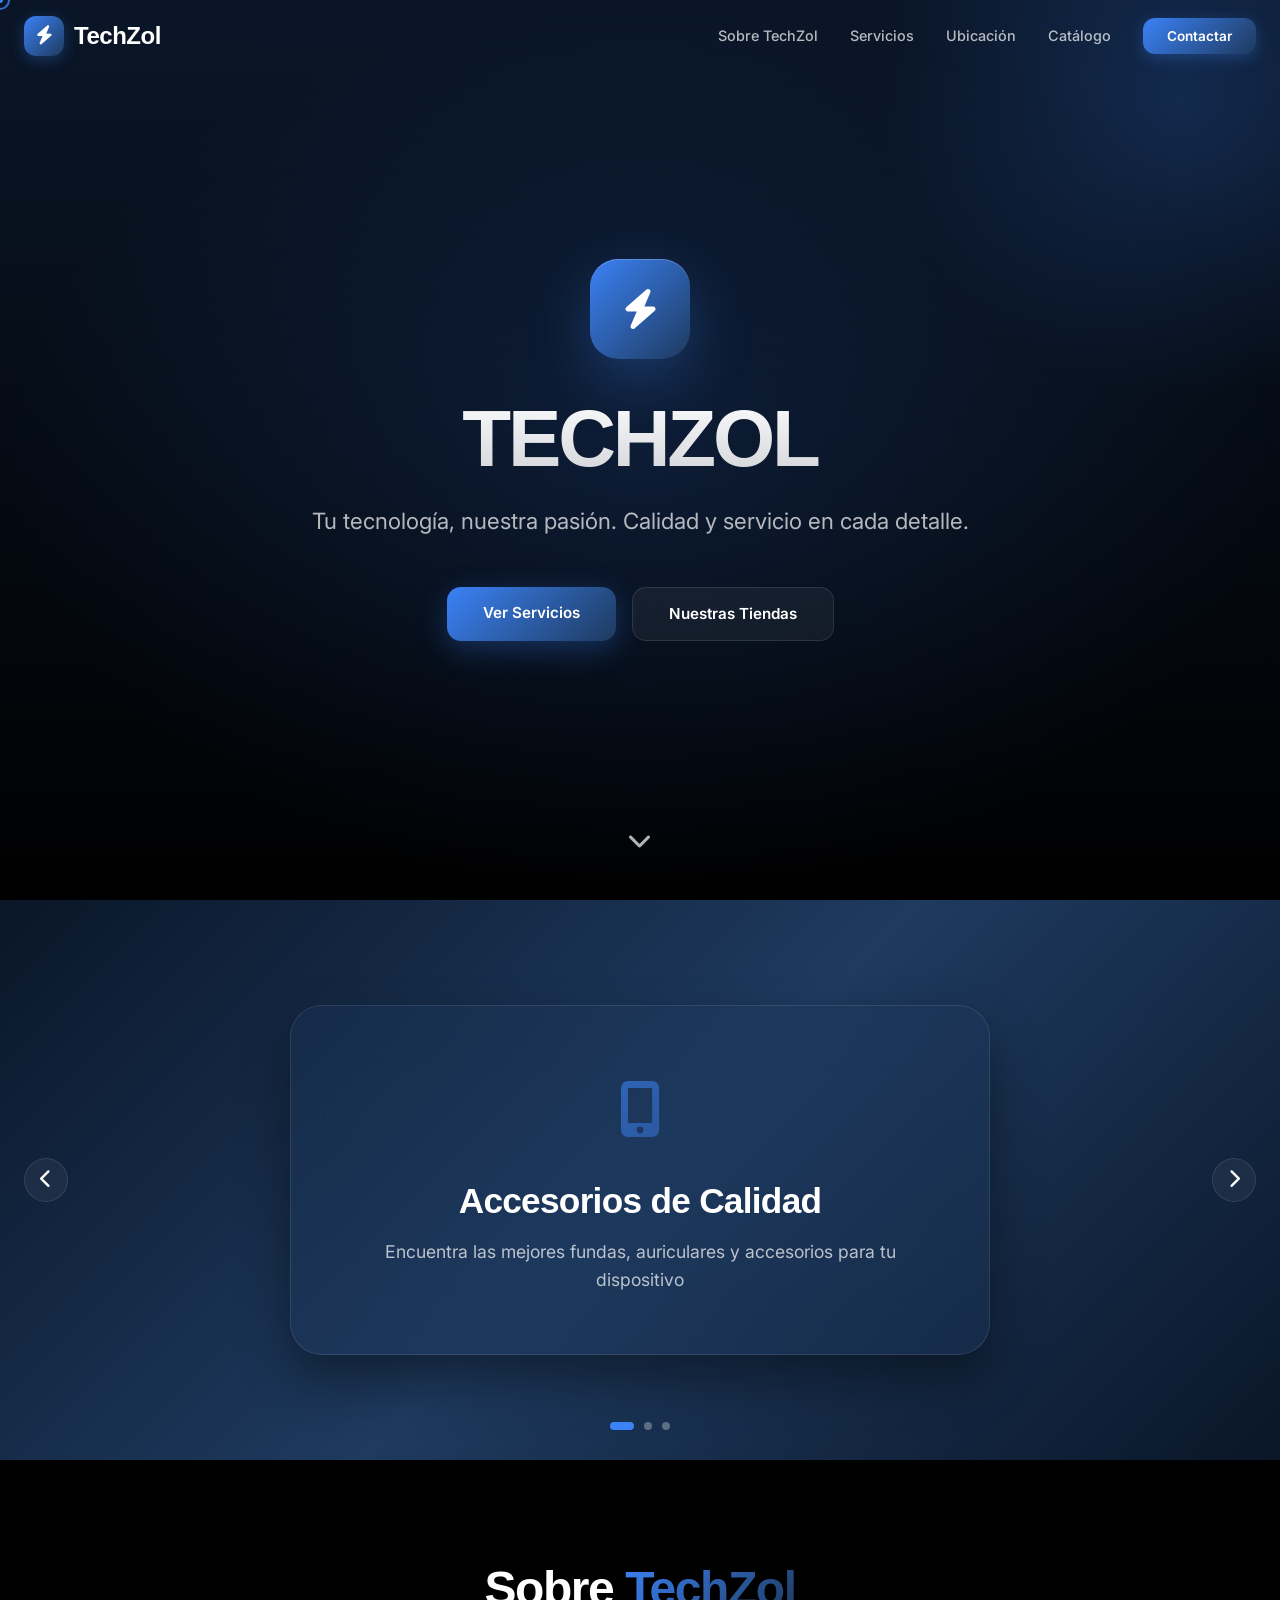
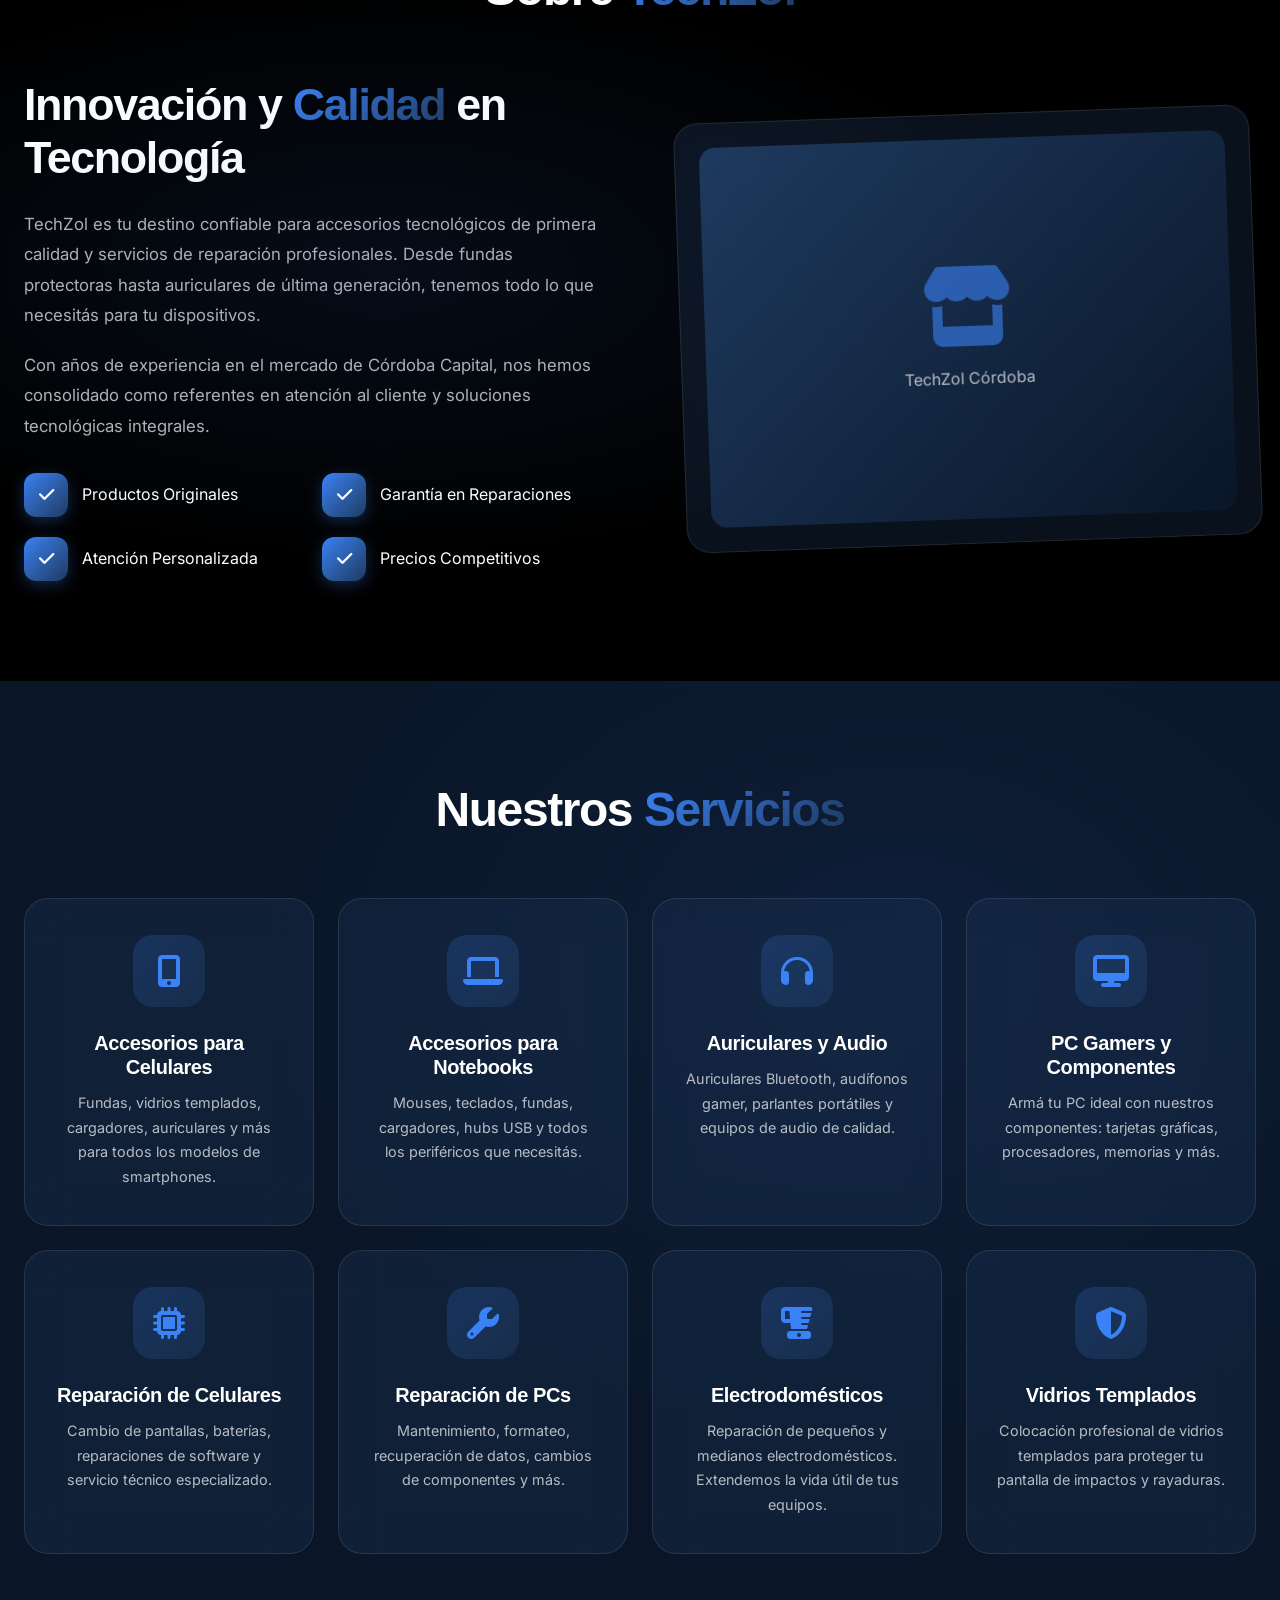
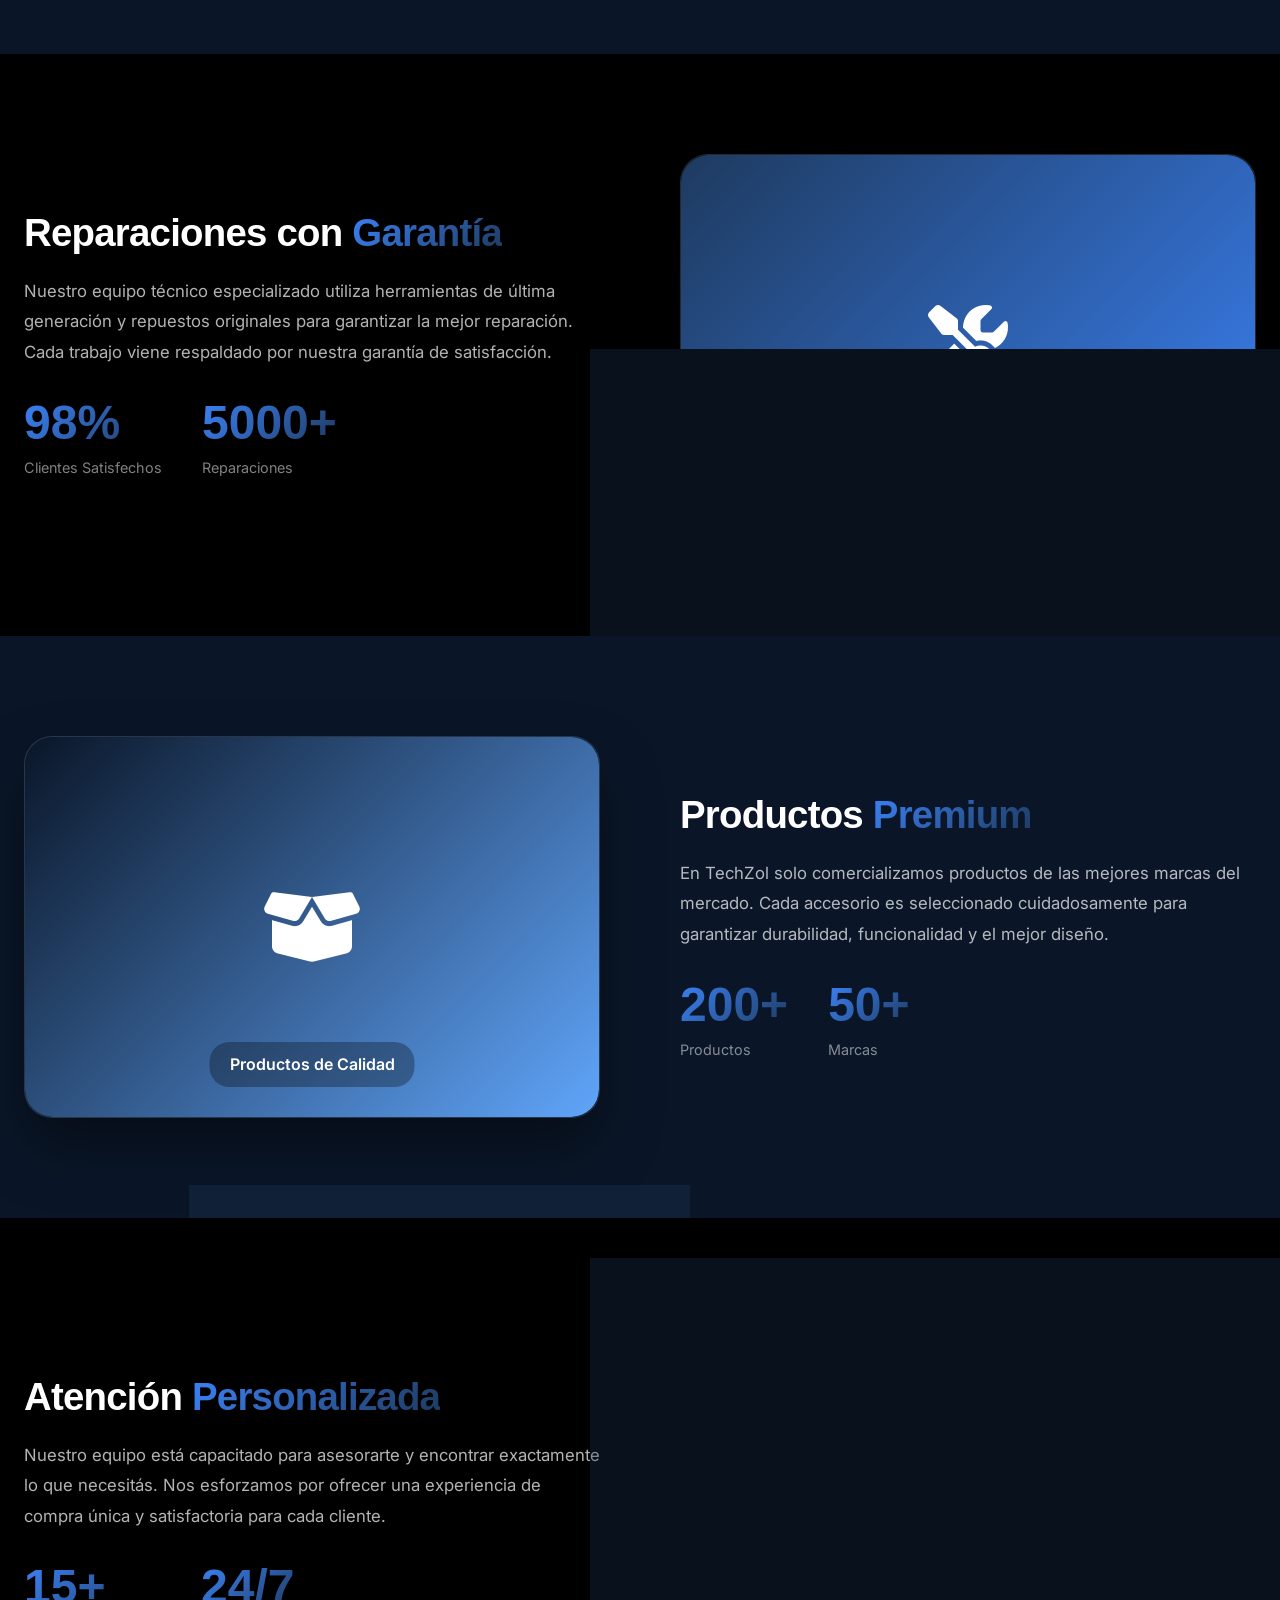
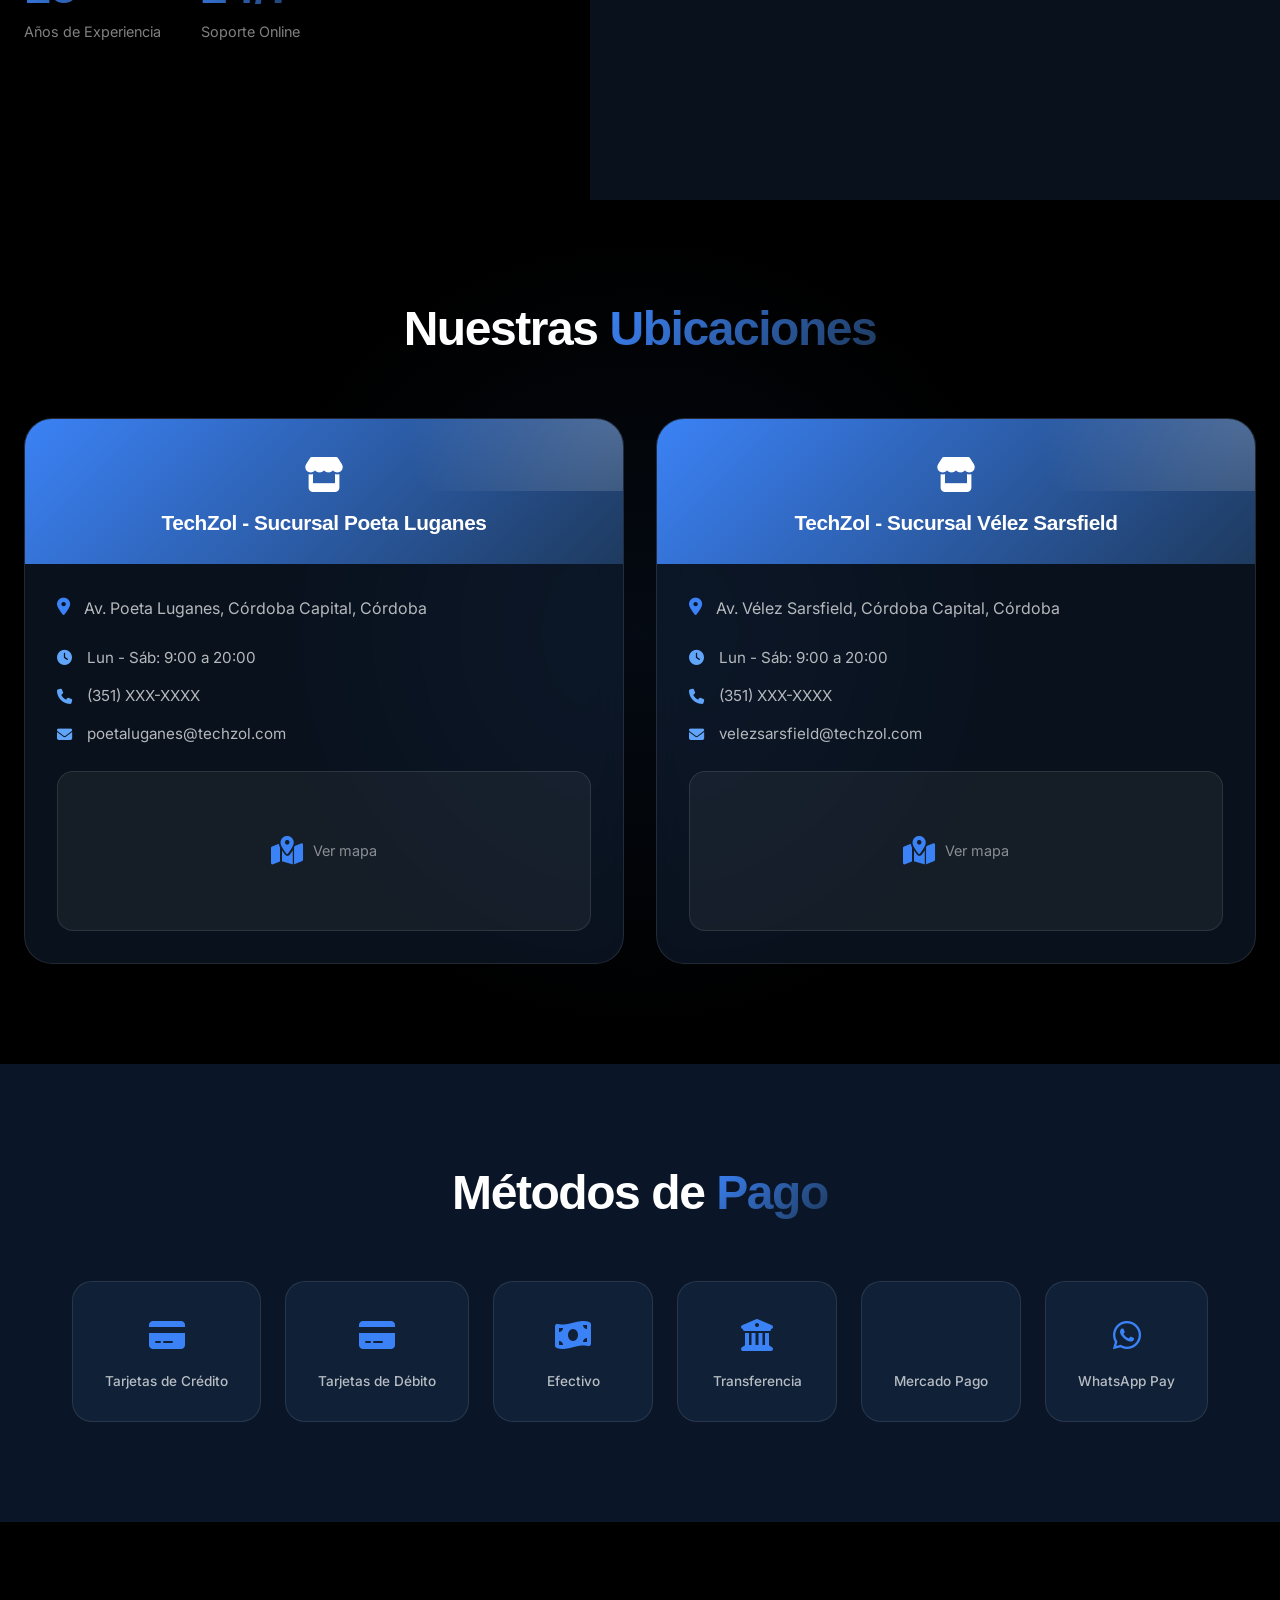
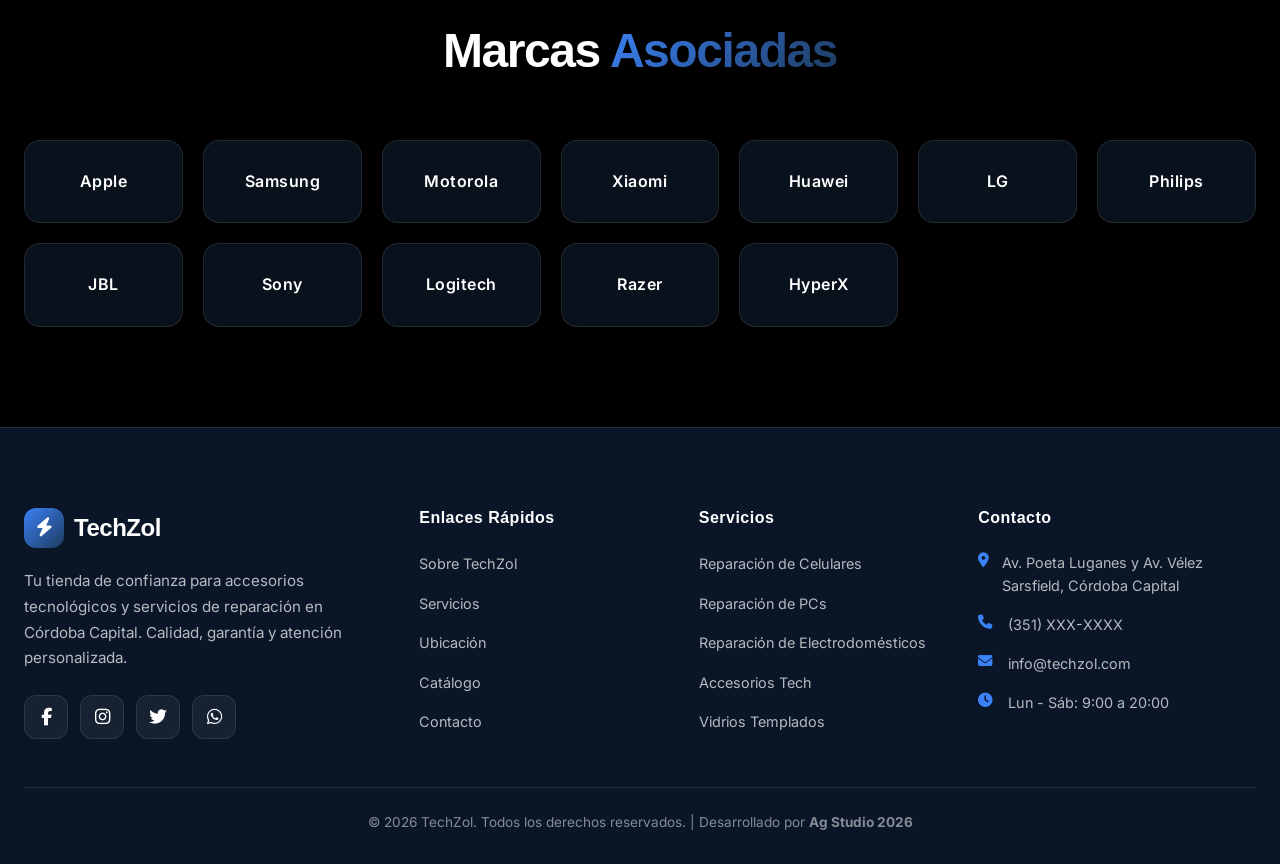
<file: index.html>
<!DOCTYPE html>
<html lang="es">
<head>
    <meta charset="UTF-8">
    <meta name="viewport" content="width=device-width, initial-scale=1.0">
    <title>TechZol</title>
    <meta name="description" content="TechZol - Tu tienda de accesorios tecnológicos, fundas, auriculares, vidrios templados y servicios de reparación en Córdoba Capital">
    <link rel="stylesheet" href="css/styles.css">
    <link rel="stylesheet" href="https://cdnjs.cloudflare.com/ajax/libs/font-awesome/6.5.1/css/all.min.css">
    <link rel="icon" href="data:image/svg+xml,<svg xmlns='http://www.w3.org/2000/svg' viewBox='0 0 100 100'><text y='.9em' font-size='90'>📱</text></svg>">
</head>
<body>
    <!-- Floating Orbs Background -->
    <div class="orb orb-1"></div>
    <div class="orb orb-2"></div>
    <div class="orb orb-3"></div>

    <!-- Navigation -->
    <nav class="navbar">
        <div class="container">
            <a href="index.html" class="logo">
                <div class="logo-icon"><i class="fas fa-bolt"></i></div>
                TechZol
            </a>
            <ul class="nav-menu">
                <li><a href="#sobre" class="nav-link">Sobre TechZol</a></li>
                <li><a href="#servicios" class="nav-link">Servicios</a></li>
                <li><a href="#ubicacion" class="nav-link">Ubicación</a></li>
                <li><a href="catalogo.html" class="nav-link">Catálogo</a></li>
                <li><a href="contactanos.html" class="btn-cta">Contactar</a></li>
            </ul>
            <div class="hamburger">
                <span></span>
                <span></span>
                <span></span>
            </div>
        </div>
    </nav>

    <!-- Hero Section -->
    <section class="hero">
        <div class="hero-content">
            <div class="hero-logo"><i class="fas fa-bolt"></i></div>
            <h1 class="hero-title">TECHZOL</h1>
            <p class="hero-slogan">Tu tecnología, nuestra pasión. Calidad y servicio en cada detalle.</p>
            <div class="hero-buttons">
                <a href="#servicios" class="btn-hero btn-primary">Ver Servicios</a>
                <a href="#ubicacion" class="btn-hero btn-secondary">Nuestras Tiendas</a>
            </div>
        </div>
        <div class="scroll-down">
            <a href="#sobre"><i class="fas fa-chevron-down"></i></a>
        </div>
    </section>

    <!-- Carousel Section -->
    <section class="carousel-section">
        <div class="carousel">
            <div class="carousel-track">
                <div class="carousel-slide slide-1">
                    <div class="carousel-content glass-card">
                        <div class="carousel-icon"><i class="fas fa-mobile-alt"></i></div>
                        <h2 class="carousel-title">Accesorios de Calidad</h2>
                        <p class="carousel-text">Encuentra las mejores fundas, auriculares y accesorios para tu dispositivo</p>
                    </div>
                </div>
                <div class="carousel-slide slide-2">
                    <div class="carousel-content glass-card">
                        <div class="carousel-icon"><i class="fas fa-tools"></i></div>
                        <h2 class="carousel-title">Servicio Técnico Profesional</h2>
                        <p class="carousel-text">Reparamos computadoras, celulares y electrodomésticos con garantía</p>
                    </div>
                </div>
                <div class="carousel-slide slide-3">
                    <div class="carousel-content glass-card">
                        <div class="carousel-icon"><i class="fas fa-store"></i></div>
                        <h2 class="carousel-title">Dos Franquicias en Córdoba</h2>
                        <p class="carousel-text">Visítanos en Av. Poeta Luganes o Av. Vélez Sarsfield</p>
                    </div>
                </div>
            </div>
            <button class="carousel-arrow prev"><i class="fas fa-chevron-left"></i></button>
            <button class="carousel-arrow next"><i class="fas fa-chevron-right"></i></button>
            <div class="carousel-nav">
                <button class="carousel-dot active" data-slide="0"></button>
                <button class="carousel-dot" data-slide="1"></button>
                <button class="carousel-dot" data-slide="2"></button>
            </div>
        </div>
    </section>

    <!-- About Section -->
    <section id="sobre" class="section about">
        <div class="container">
            <h2 class="section-title">Sobre <span>TechZol</span></h2>
            <div class="about-content">
                <div class="about-text">
                    <h2>Innovación y <span>Calidad</span> en Tecnología</h2>
                    <p>TechZol es tu destino confiable para accesorios tecnológicos de primera calidad y servicios de reparación profesionales. Desde fundas protectoras hasta auriculares de última generación, tenemos todo lo que necesitás para tu dispositivos.</p>
                    <p>Con años de experiencia en el mercado de Córdoba Capital, nos hemos consolidado como referentes en atención al cliente y soluciones tecnológicas integrales.</p>
                    <div class="about-features">
                        <div class="feature-item">
                            <div class="feature-icon"><i class="fas fa-check"></i></div>
                            <span>Productos Originales</span>
                        </div>
                        <div class="feature-item">
                            <div class="feature-icon"><i class="fas fa-check"></i></div>
                            <span>Garantía en Reparaciones</span>
                        </div>
                        <div class="feature-item">
                            <div class="feature-icon"><i class="fas fa-check"></i></div>
                            <span>Atención Personalizada</span>
                        </div>
                        <div class="feature-item">
                            <div class="feature-icon"><i class="fas fa-check"></i></div>
                            <span>Precios Competitivos</span>
                        </div>
                    </div>
                </div>
                <div class="about-image">
                    <div class="glass-card">
                        <div style="width: 100%; height: 380px; display: flex; align-items: center; justify-content: center; background: linear-gradient(135deg, #1E3A5F, #0A1628); border-radius: 16px;">
                            <div style="text-align: center;">
                                <i class="fas fa-store" style="font-size: 5rem; color: #3B82F6; opacity: 0.6;"></i>
                                <p style="margin-top: 20px; color: rgba(255,255,255,0.7); font-size: 1rem;">TechZol Córdoba</p>
                            </div>
                        </div>
                    </div>
                </div>
            </div>
        </div>
    </section>

    <!-- Services Section -->
    <section id="servicios" class="section services">
        <div class="container">
            <h2 class="section-title">Nuestros <span>Servicios</span></h2>
            <div class="services-grid">
                <div class="service-card">
                    <div class="service-icon"><i class="fas fa-mobile-alt"></i></div>
                    <h3 class="service-title">Accesorios para Celulares</h3>
                    <p class="service-desc">Fundas, vidrios templados, cargadores, auriculares y más para todos los modelos de smartphones.</p>
                </div>
                <div class="service-card">
                    <div class="service-icon"><i class="fas fa-laptop"></i></div>
                    <h3 class="service-title">Accesorios para Notebooks</h3>
                    <p class="service-desc">Mouses, teclados, fundas, cargadores, hubs USB y todos los periféricos que necesitás.</p>
                </div>
                <div class="service-card">
                    <div class="service-icon"><i class="fas fa-headphones"></i></div>
                    <h3 class="service-title">Auriculares y Audio</h3>
                    <p class="service-desc">Auriculares Bluetooth, audífonos gamer, parlantes portátiles y equipos de audio de calidad.</p>
                </div>
                <div class="service-card">
                    <div class="service-icon"><i class="fas fa-desktop"></i></div>
                    <h3 class="service-title">PC Gamers y Componentes</h3>
                    <p class="service-desc">Armá tu PC ideal con nuestros componentes: tarjetas gráficas, procesadores, memorias y más.</p>
                </div>
                <div class="service-card">
                    <div class="service-icon"><i class="fas fa-microchip"></i></div>
                    <h3 class="service-title">Reparación de Celulares</h3>
                    <p class="service-desc">Cambio de pantallas, baterías, reparaciones de software y servicio técnico especializado.</p>
                </div>
                <div class="service-card">
                    <div class="service-icon"><i class="fas fa-wrench"></i></div>
                    <h3 class="service-title">Reparación de PCs</h3>
                    <p class="service-desc">Mantenimiento, formateo, recuperación de datos, cambios de componentes y más.</p>
                </div>
                <div class="service-card">
                    <div class="service-icon"><i class="fas fa-blender"></i></div>
                    <h3 class="service-title">Electrodomésticos</h3>
                    <p class="service-desc">Reparación de pequeños y medianos electrodomésticos. Extendemos la vida útil de tus equipos.</p>
                </div>
                <div class="service-card">
                    <div class="service-icon"><i class="fas fa-shield-alt"></i></div>
                    <h3 class="service-title">Vidrios Templados</h3>
                    <p class="service-desc">Colocación profesional de vidrios templados para proteger tu pantalla de impactos y rayaduras.</p>
                </div>
            </div>
        </div>
    </section>

    <!-- Quality GIF Section 1 -->
    <section class="section quality-section">
        <div class="container">
            <div class="quality-content">
                <div class="quality-text">
                    <h3>Reparaciones con <span>Garantía</span></h3>
                    <p>Nuestro equipo técnico especializado utiliza herramientas de última generación y repuestos originales para garantizar la mejor reparación. Cada trabajo viene respaldado por nuestra garantía de satisfacción.</p>
                    <div class="quality-stats">
                        <div class="stat-item">
                            <span class="stat-number">98%</span>
                            <span class="stat-label">Clientes Satisfechos</span>
                        </div>
                        <div class="stat-item">
                            <span class="stat-number">5000+</span>
                            <span class="stat-label">Reparaciones</span>
                        </div>
                    </div>
                </div>
                <div class="quality-image">
                    <div class="gif-container">
                        <div style="width: 100%; height: 380px; display: flex; align-items: center; justify-content: center; background: linear-gradient(135deg, #1E3A5F, #3B82F6); border-radius: 28px; position: relative; overflow: hidden;">
                            <i class="fas fa-tools" style="font-size: 5rem; color: white; animation: pulse 1.5s ease-in-out infinite;"></i>
                            <div style="position: absolute; bottom: 30px; left: 50%; transform: translateX(-50%); color: white; font-size: 1rem; font-weight: 600; background: rgba(0,0,0,0.3); padding: 10px 20px; border-radius: 20px;">Servicio Técnico Profesional</div>
                        </div>
                        <div class="gif-overlay"></div>
                    </div>
                </div>
            </div>
        </div>
    </section>

    <!-- Quality GIF Section 2 -->
    <section class="section quality-section">
        <div class="container">
            <div class="quality-content">
                <div class="quality-image">
                    <div class="gif-container">
                        <div style="width: 100%; height: 380px; display: flex; align-items: center; justify-content: center; background: linear-gradient(135deg, #0A1628, #60A5FA); border-radius: 28px; position: relative; overflow: hidden;">
                            <i class="fas fa-box-open" style="font-size: 5rem; color: white; animation: bounce 2s ease-in-out infinite;"></i>
                            <div style="position: absolute; bottom: 30px; left: 50%; transform: translateX(-50%); color: white; font-size: 1rem; font-weight: 600; background: rgba(0,0,0,0.3); padding: 10px 20px; border-radius: 20px;">Productos de Calidad</div>
                        </div>
                        <div class="gif-overlay"></div>
                    </div>
                </div>
                <div class="quality-text">
                    <h3>Productos <span>Premium</span></h3>
                    <p>En TechZol solo comercializamos productos de las mejores marcas del mercado. Cada accesorio es seleccionado cuidadosamente para garantizar durabilidad, funcionalidad y el mejor diseño.</p>
                    <div class="quality-stats">
                        <div class="stat-item">
                            <span class="stat-number">200+</span>
                            <span class="stat-label">Productos</span>
                        </div>
                        <div class="stat-item">
                            <span class="stat-number">50+</span>
                            <span class="stat-label">Marcas</span>
                        </div>
                    </div>
                </div>
            </div>
        </div>
    </section>

    <!-- Quality GIF Section 3 -->
    <section class="section quality-section">
        <div class="container">
            <div class="quality-content">
                <div class="quality-text">
                    <h3>Atención <span>Personalizada</span></h3>
                    <p>Nuestro equipo está capacitado para asesorarte y encontrar exactamente lo que necesitás. Nos esforzamos por ofrecer una experiencia de compra única y satisfactoria para cada cliente.</p>
                    <div class="quality-stats">
                        <div class="stat-item">
                            <span class="stat-number">15+</span>
                            <span class="stat-label">Años de Experiencia</span>
                        </div>
                        <div class="stat-item">
                            <span class="stat-number">24/7</span>
                            <span class="stat-label">Soporte Online</span>
                        </div>
                    </div>
                </div>
                <div class="quality-image">
                    <div class="gif-container">
                        <div style="width: 100%; height: 380px; display: flex; align-items: center; justify-content: center; background: linear-gradient(135deg, #1E3A5F, #3B82F6, #60A5FA); border-radius: 28px; position: relative; overflow: hidden;">
                            <i class="fas fa-users" style="font-size: 5rem; color: white; animation: pulse 2s ease-in-out infinite;"></i>
                            <div style="position: absolute; bottom: 30px; left: 50%; transform: translateX(-50%); color: white; font-size: 1rem; font-weight: 600; background: rgba(0,0,0,0.3); padding: 10px 20px; border-radius: 20px;">Equipo Profesional</div>
                        </div>
                        <div class="gif-overlay"></div>
                    </div>
                </div>
            </div>
        </div>
    </section>

    <!-- Locations Section -->
    <section id="ubicacion" class="section locations">
        <div class="container">
            <h2 class="section-title">Nuestras <span>Ubicaciones</span></h2>
            <div class="locations-grid">
                <div class="location-card">
                    <div class="location-header">
                        <div class="location-icon"><i class="fas fa-store"></i></div>
                        <h3 class="location-name">TechZol - Sucursal Poeta Luganes</h3>
                    </div>
                    <div class="location-body">
                        <div class="location-address">
                            <i class="fas fa-map-marker-alt"></i>
                            <span>Av. Poeta Luganes, Córdoba Capital, Córdoba</span>
                        </div>
                        <div class="location-info">
                            <div class="info-item">
                                <i class="fas fa-clock"></i>
                                <span>Lun - Sáb: 9:00 a 20:00</span>
                            </div>
                            <div class="info-item">
                                <i class="fas fa-phone"></i>
                                <span>(351) XXX-XXXX</span>
                            </div>
                            <div class="info-item">
                                <i class="fas fa-envelope"></i>
                                <span>poetaluganes@techzol.com</span>
                            </div>
                        </div>
                        <div class="map-placeholder">
                            <i class="fas fa-map-marked-alt" style="font-size: 1.8rem; margin-right: 10px; color: #3B82F6;"></i>
                            Ver mapa
                        </div>
                    </div>
                </div>
                <div class="location-card">
                    <div class="location-header">
                        <div class="location-icon"><i class="fas fa-store"></i></div>
                        <h3 class="location-name">TechZol - Sucursal Vélez Sarsfield</h3>
                    </div>
                    <div class="location-body">
                        <div class="location-address">
                            <i class="fas fa-map-marker-alt"></i>
                            <span>Av. Vélez Sarsfield, Córdoba Capital, Córdoba</span>
                        </div>
                        <div class="location-info">
                            <div class="info-item">
                                <i class="fas fa-clock"></i>
                                <span>Lun - Sáb: 9:00 a 20:00</span>
                            </div>
                            <div class="info-item">
                                <i class="fas fa-phone"></i>
                                <span>(351) XXX-XXXX</span>
                            </div>
                            <div class="info-item">
                                <i class="fas fa-envelope"></i>
                                <span>velezsarsfield@techzol.com</span>
                            </div>
                        </div>
                        <div class="map-placeholder">
                            <i class="fas fa-map-marked-alt" style="font-size: 1.8rem; margin-right: 10px; color: #3B82F6;"></i>
                            Ver mapa
                        </div>
                    </div>
                </div>
            </div>
        </div>
    </section>

    <!-- Payment Methods Section -->
    <section class="section payment-methods">
        <div class="container">
            <h2 class="section-title">Métodos de <span>Pago</span></h2>
            <div class="payment-grid">
                <div class="payment-item">
                    <div class="payment-icon"><i class="fas fa-credit-card"></i></div>
                    <p class="payment-name">Tarjetas de Crédito</p>
                </div>
                <div class="payment-item">
                    <div class="payment-icon"><i class="fas fa-credit-card"></i></div>
                    <p class="payment-name">Tarjetas de Débito</p>
                </div>
                <div class="payment-item">
                    <div class="payment-icon"><i class="fas fa-money-bill-wave"></i></div>
                    <p class="payment-name">Efectivo</p>
                </div>
                <div class="payment-item">
                    <div class="payment-icon"><i class="fas fa-university"></i></div>
                    <p class="payment-name">Transferencia</p>
                </div>
                <div class="payment-item">
                    <div class="payment-icon"><i class="fas fa-mobile-pay"></i></div>
                    <p class="payment-name">Mercado Pago</p>
                </div>
                <div class="payment-item">
                    <div class="payment-icon"><i class="fab fa-whatsapp"></i></div>
                    <p class="payment-name">WhatsApp Pay</p>
                </div>
            </div>
        </div>
    </section>

    <!-- Brands Section -->
    <section class="section brands">
        <div class="container">
            <h2 class="section-title">Marcas <span>Asociadas</span></h2>
            <div class="brands-grid">
                <div class="brand-item">
                    <span class="brand-logo">Apple</span>
                </div>
                <div class="brand-item">
                    <span class="brand-logo">Samsung</span>
                </div>
                <div class="brand-item">
                    <span class="brand-logo">Motorola</span>
                </div>
                <div class="brand-item">
                    <span class="brand-logo">Xiaomi</span>
                </div>
                <div class="brand-item">
                    <span class="brand-logo">Huawei</span>
                </div>
                <div class="brand-item">
                    <span class="brand-logo">LG</span>
                </div>
                <div class="brand-item">
                    <span class="brand-logo">Philips</span>
                </div>
                <div class="brand-item">
                    <span class="brand-logo">JBL</span>
                </div>
                <div class="brand-item">
                    <span class="brand-logo">Sony</span>
                </div>
                <div class="brand-item">
                    <span class="brand-logo">Logitech</span>
                </div>
                <div class="brand-item">
                    <span class="brand-logo">Razer</span>
                </div>
                <div class="brand-item">
                    <span class="brand-logo">HyperX</span>
                </div>
            </div>
        </div>
    </section>

    <!-- Footer -->
    <footer class="footer">
        <div class="container">
            <div class="footer-content">
                <div class="footer-about">
                    <div class="footer-logo">
                        <div class="footer-logo-icon"><i class="fas fa-bolt"></i></div>
                        TechZol
                    </div>
                    <p class="footer-desc">Tu tienda de confianza para accesorios tecnológicos y servicios de reparación en Córdoba Capital. Calidad, garantía y atención personalizada.</p>
                    <div class="footer-social">
                        <a href="#" class="social-link"><i class="fab fa-facebook-f"></i></a>
                        <a href="#" class="social-link"><i class="fab fa-instagram"></i></a>
                        <a href="#" class="social-link"><i class="fab fa-twitter"></i></a>
                        <a href="#" class="social-link"><i class="fab fa-whatsapp"></i></a>
                    </div>
                </div>
                <div class="footer-links-section">
                    <h4 class="footer-title">Enlaces Rápidos</h4>
                    <ul class="footer-links">
                        <li><a href="#sobre" class="footer-link">Sobre TechZol</a></li>
                        <li><a href="#servicios" class="footer-link">Servicios</a></li>
                        <li><a href="#ubicacion" class="footer-link">Ubicación</a></li>
                        <li><a href="catalogo.html" class="footer-link">Catálogo</a></li>
                        <li><a href="contactanos.html" class="footer-link">Contacto</a></li>
                    </ul>
                </div>
                <div class="footer-services">
                    <h4 class="footer-title">Servicios</h4>
                    <ul class="footer-links">
                        <li><a href="#" class="footer-link">Reparación de Celulares</a></li>
                        <li><a href="#" class="footer-link">Reparación de PCs</a></li>
                        <li><a href="#" class="footer-link">Reparación de Electrodomésticos</a></li>
                        <li><a href="#" class="footer-link">Accesorios Tech</a></li>
                        <li><a href="#" class="footer-link">Vidrios Templados</a></li>
                    </ul>
                </div>
                <div class="footer-contact-section">
                    <h4 class="footer-title">Contacto</h4>
                    <div class="footer-contact">
                        <div class="contact-item">
                            <i class="fas fa-map-marker-alt"></i>
                            <span>Av. Poeta Luganes y Av. Vélez Sarsfield, Córdoba Capital</span>
                        </div>
                        <div class="contact-item">
                            <i class="fas fa-phone"></i>
                            <span>(351) XXX-XXXX</span>
                        </div>
                        <div class="contact-item">
                            <i class="fas fa-envelope"></i>
                            <span>info@techzol.com</span>
                        </div>
                        <div class="contact-item">
                            <i class="fas fa-clock"></i>
                            <span>Lun - Sáb: 9:00 a 20:00</span>
                        </div>
                    </div>
                </div>
            </div>
<div class="footer-bottom">
                <p>&copy; 2026 TechZol. Todos los derechos reservados. | Desarrollado por <strong>Ag Studio 2026</strong></p>
            </div>
        </div>
    </footer>

    <script src="js/main.js"></script>
</body>
</html>
</file>
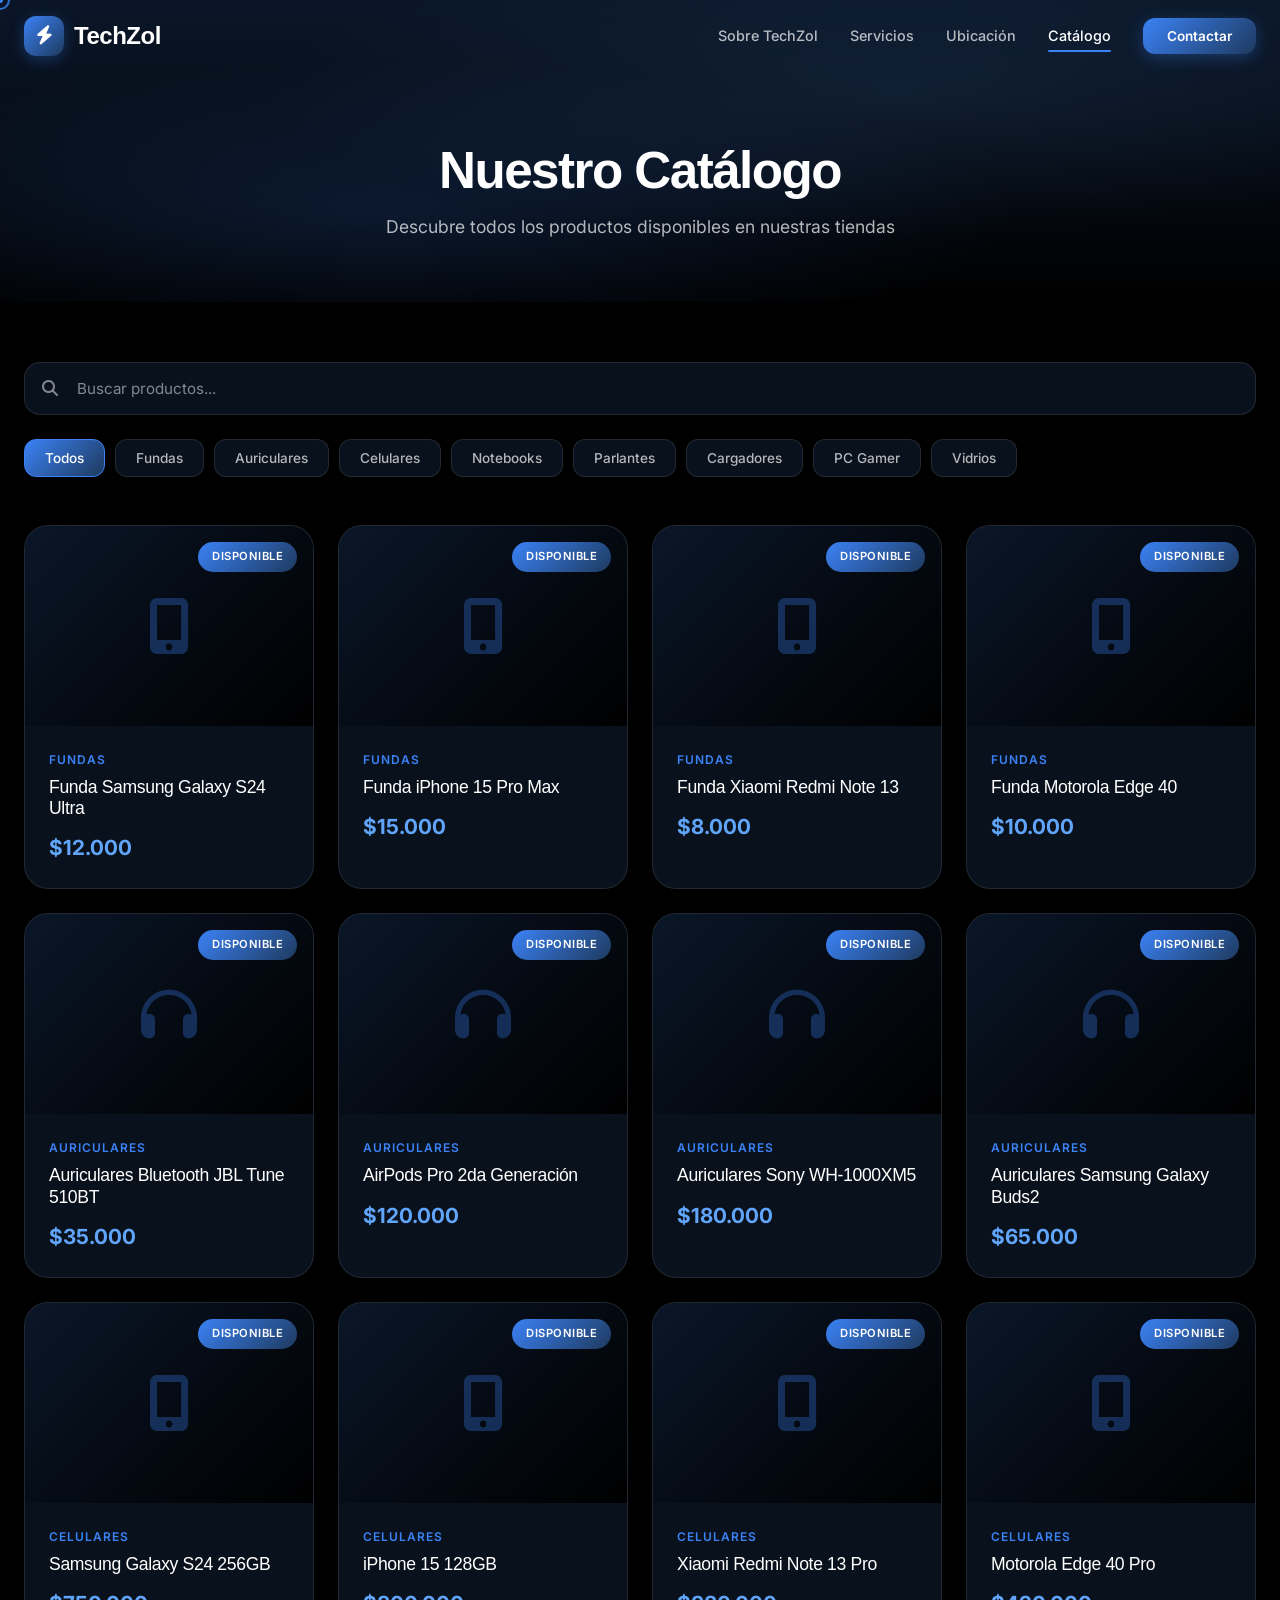
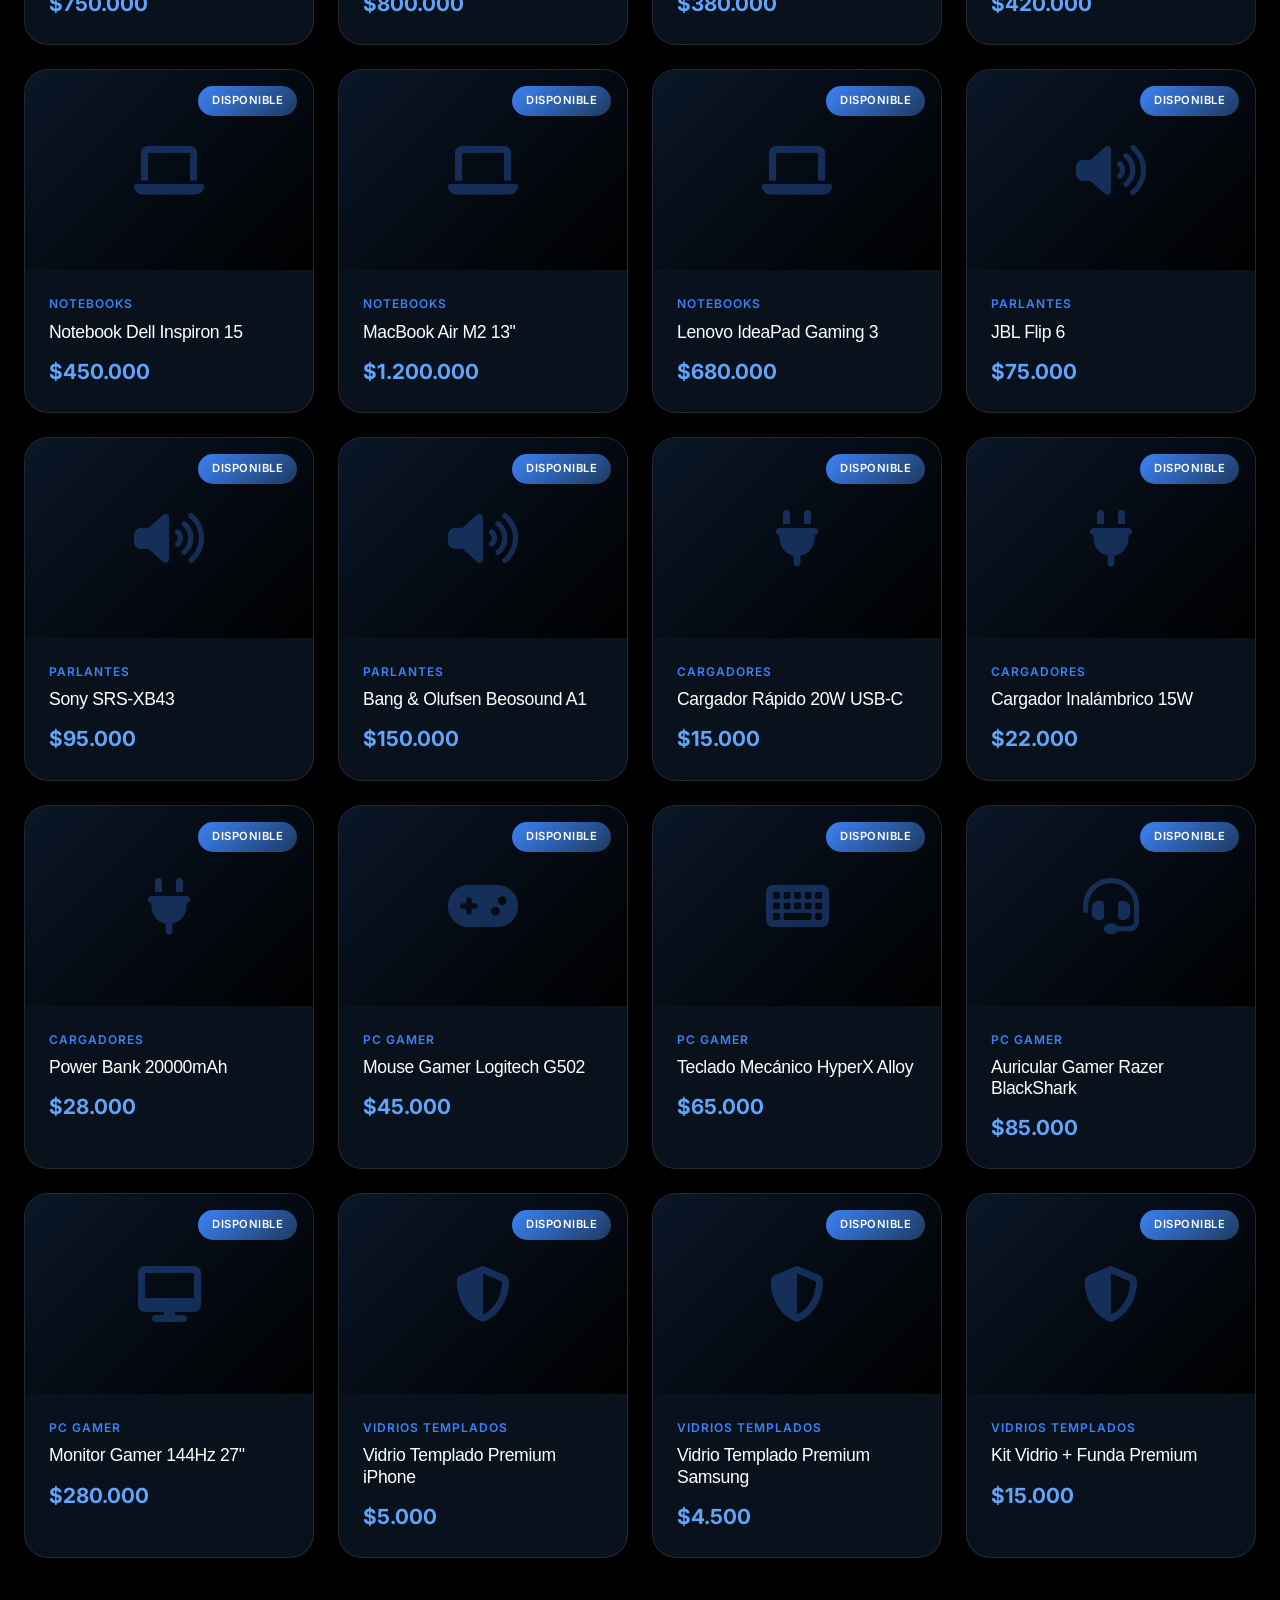
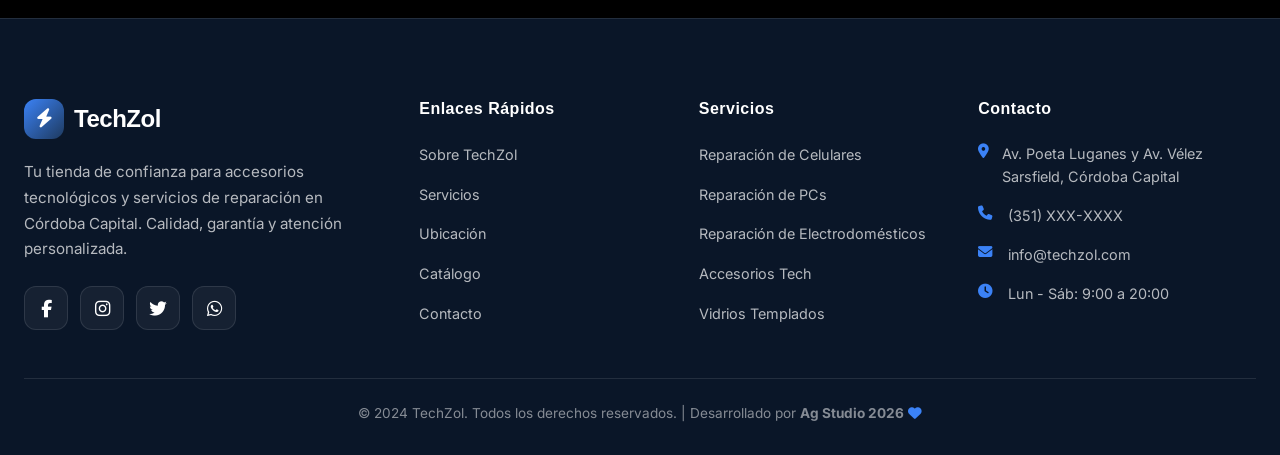
<file: catalogo.html>
<!DOCTYPE html>
<html lang="es">
<head>
    <meta charset="UTF-8">
    <meta name="viewport" content="width=device-width, initial-scale=1.0">
    <title>TechZol</title>
    <meta name="description" content="Explora nuestro catálogo de accesorios tecnológicos en TechZol Córdoba">
    <link rel="stylesheet" href="css/styles.css">
    <link rel="stylesheet" href="https://cdnjs.cloudflare.com/ajax/libs/font-awesome/6.5.1/css/all.min.css">
    <link rel="icon" href="data:image/svg+xml,<svg xmlns='http://www.w3.org/2000/svg' viewBox='0 0 100 100'><text y='.9em' font-size='90'>📱</text></svg>">
</head>
<body>
    <!-- Navigation -->
    <nav class="navbar scrolled">
        <div class="container">
            <a href="index.html" class="logo">
                <div class="logo-icon"><i class="fas fa-bolt"></i></div>
                TechZol
            </a>
            <ul class="nav-menu">
                <li><a href="index.html#sobre" class="nav-link">Sobre TechZol</a></li>
                <li><a href="index.html#servicios" class="nav-link">Servicios</a></li>
                <li><a href="index.html#ubicacion" class="nav-link">Ubicación</a></li>
                <li><a href="catalogo.html" class="nav-link active">Catálogo</a></li>
                <li><a href="contactanos.html" class="btn-cta">Contactar</a></li>
            </ul>
            <div class="hamburger">
                <span></span>
                <span></span>
                <span></span>
            </div>
        </div>
    </nav>

    <!-- Page Header -->
    <section class="page-header">
        <div class="container">
            <h1 class="page-title">Nuestro Catálogo</h1>
            <p class="page-subtitle">Descubre todos los productos disponibles en nuestras tiendas</p>
        </div>
    </section>

    <!-- Catalog Section -->
    <section class="catalog-section">
        <div class="container">
            <!-- Search and Filters -->
            <div class="catalog-controls">
                <div class="search-box">
                    <i class="fas fa-search"></i>
                    <input type="text" id="searchInput" placeholder="Buscar productos...">
                </div>
                <div class="category-filters">
                    <button class="filter-btn active" data-category="all">Todos</button>
                    <button class="filter-btn" data-category="fundas">Fundas</button>
                    <button class="filter-btn" data-category="auriculares">Auriculares</button>
                    <button class="filter-btn" data-category="celulares">Celulares</button>
                    <button class="filter-btn" data-category="notebooks">Notebooks</button>
                    <button class="filter-btn" data-category="parlantes">Parlantes</button>
                    <button class="filter-btn" data-category="cargadores">Cargadores</button>
                    <button class="filter-btn" data-category="gamer">PC Gamer</button>
                    <button class="filter-btn" data-category="vidrios">Vidrios</button>
                </div>
            </div>

            <!-- Products Grid -->
            <div class="products-grid" id="productsGrid">
                <!-- Fundas -->
                <div class="product-card" data-category="fundas">
                    <div class="product-image">
                        <i class="fas fa-mobile-alt"></i>
                        <span class="product-badge">Disponible</span>
                    </div>
                    <div class="product-info">
                        <p class="product-category">Fundas</p>
                        <h3 class="product-name">Funda Samsung Galaxy S24 Ultra</h3>
                        <p class="product-price">$12.000</p>
                    </div>
                </div>

                <div class="product-card" data-category="fundas">
                    <div class="product-image">
                        <i class="fas fa-mobile-alt"></i>
                        <span class="product-badge">Disponible</span>
                    </div>
                    <div class="product-info">
                        <p class="product-category">Fundas</p>
                        <h3 class="product-name">Funda iPhone 15 Pro Max</h3>
                        <p class="product-price">$15.000</p>
                    </div>
                </div>

                <div class="product-card" data-category="fundas">
                    <div class="product-image">
                        <i class="fas fa-mobile-alt"></i>
                        <span class="product-badge">Disponible</span>
                    </div>
                    <div class="product-info">
                        <p class="product-category">Fundas</p>
                        <h3 class="product-name">Funda Xiaomi Redmi Note 13</h3>
                        <p class="product-price">$8.000</p>
                    </div>
                </div>

                <div class="product-card" data-category="fundas">
                    <div class="product-image">
                        <i class="fas fa-mobile-alt"></i>
                        <span class="product-badge">Disponible</span>
                    </div>
                    <div class="product-info">
                        <p class="product-category">Fundas</p>
                        <h3 class="product-name">Funda Motorola Edge 40</h3>
                        <p class="product-price">$10.000</p>
                    </div>
                </div>

                <!-- Auriculares -->
                <div class="product-card" data-category="auriculares">
                    <div class="product-image">
                        <i class="fas fa-headphones"></i>
                        <span class="product-badge">Disponible</span>
                    </div>
                    <div class="product-info">
                        <p class="product-category">Auriculares</p>
                        <h3 class="product-name">Auriculares Bluetooth JBL Tune 510BT</h3>
                        <p class="product-price">$35.000</p>
                    </div>
                </div>

                <div class="product-card" data-category="auriculares">
                    <div class="product-image">
                        <i class="fas fa-headphones"></i>
                        <span class="product-badge">Disponible</span>
                    </div>
                    <div class="product-info">
                        <p class="product-category">Auriculares</p>
                        <h3 class="product-name">AirPods Pro 2da Generación</h3>
                        <p class="product-price">$120.000</p>
                    </div>
                </div>

                <div class="product-card" data-category="auriculares">
                    <div class="product-image">
                        <i class="fas fa-headphones"></i>
                        <span class="product-badge">Disponible</span>
                    </div>
                    <div class="product-info">
                        <p class="product-category">Auriculares</p>
                        <h3 class="product-name">Auriculares Sony WH-1000XM5</h3>
                        <p class="product-price">$180.000</p>
                    </div>
                </div>

                <div class="product-card" data-category="auriculares">
                    <div class="product-image">
                        <i class="fas fa-headphones"></i>
                        <span class="product-badge">Disponible</span>
                    </div>
                    <div class="product-info">
                        <p class="product-category">Auriculares</p>
                        <h3 class="product-name">Auriculares Samsung Galaxy Buds2</h3>
                        <p class="product-price">$65.000</p>
                    </div>
                </div>

                <!-- Celulares -->
                <div class="product-card" data-category="celulares">
                    <div class="product-image">
                        <i class="fas fa-mobile-alt"></i>
                        <span class="product-badge">Disponible</span>
                    </div>
                    <div class="product-info">
                        <p class="product-category">Celulares</p>
                        <h3 class="product-name">Samsung Galaxy S24 256GB</h3>
                        <p class="product-price">$750.000</p>
                    </div>
                </div>

                <div class="product-card" data-category="celulares">
                    <div class="product-image">
                        <i class="fas fa-mobile-alt"></i>
                        <span class="product-badge">Disponible</span>
                    </div>
                    <div class="product-info">
                        <p class="product-category">Celulares</p>
                        <h3 class="product-name">iPhone 15 128GB</h3>
                        <p class="product-price">$800.000</p>
                    </div>
                </div>

                <div class="product-card" data-category="celulares">
                    <div class="product-image">
                        <i class="fas fa-mobile-alt"></i>
                        <span class="product-badge">Disponible</span>
                    </div>
                    <div class="product-info">
                        <p class="product-category">Celulares</p>
                        <h3 class="product-name">Xiaomi Redmi Note 13 Pro</h3>
                        <p class="product-price">$380.000</p>
                    </div>
                </div>

                <div class="product-card" data-category="celulares">
                    <div class="product-image">
                        <i class="fas fa-mobile-alt"></i>
                        <span class="product-badge">Disponible</span>
                    </div>
                    <div class="product-info">
                        <p class="product-category">Celulares</p>
                        <h3 class="product-name">Motorola Edge 40 Pro</h3>
                        <p class="product-price">$420.000</p>
                    </div>
                </div>

                <!-- Notebooks -->
                <div class="product-card" data-category="notebooks">
                    <div class="product-image">
                        <i class="fas fa-laptop"></i>
                        <span class="product-badge">Disponible</span>
                    </div>
                    <div class="product-info">
                        <p class="product-category">Notebooks</p>
                        <h3 class="product-name">Notebook Dell Inspiron 15</h3>
                        <p class="product-price">$450.000</p>
                    </div>
                </div>

                <div class="product-card" data-category="notebooks">
                    <div class="product-image">
                        <i class="fas fa-laptop"></i>
                        <span class="product-badge">Disponible</span>
                    </div>
                    <div class="product-info">
                        <p class="product-category">Notebooks</p>
                        <h3 class="product-name">MacBook Air M2 13"</h3>
                        <p class="product-price">$1.200.000</p>
                    </div>
                </div>

                <div class="product-card" data-category="notebooks">
                    <div class="product-image">
                        <i class="fas fa-laptop"></i>
                        <span class="product-badge">Disponible</span>
                    </div>
                    <div class="product-info">
                        <p class="product-category">Notebooks</p>
                        <h3 class="product-name">Lenovo IdeaPad Gaming 3</h3>
                        <p class="product-price">$680.000</p>
                    </div>
                </div>

                <!-- Parlantes -->
                <div class="product-card" data-category="parlantes">
                    <div class="product-image">
                        <i class="fas fa-volume-up"></i>
                        <span class="product-badge">Disponible</span>
                    </div>
                    <div class="product-info">
                        <p class="product-category">Parlantes</p>
                        <h3 class="product-name">JBL Flip 6</h3>
                        <p class="product-price">$75.000</p>
                    </div>
                </div>

                <div class="product-card" data-category="parlantes">
                    <div class="product-image">
                        <i class="fas fa-volume-up"></i>
                        <span class="product-badge">Disponible</span>
                    </div>
                    <div class="product-info">
                        <p class="product-category">Parlantes</p>
                        <h3 class="product-name">Sony SRS-XB43</h3>
                        <p class="product-price">$95.000</p>
                    </div>
                </div>

                <div class="product-card" data-category="parlantes">
                    <div class="product-image">
                        <i class="fas fa-volume-up"></i>
                        <span class="product-badge">Disponible</span>
                    </div>
                    <div class="product-info">
                        <p class="product-category">Parlantes</p>
                        <h3 class="product-name">Bang & Olufsen Beosound A1</h3>
                        <p class="product-price">$150.000</p>
                    </div>
                </div>

                <!-- Cargadores -->
                <div class="product-card" data-category="cargadores">
                    <div class="product-image">
                        <i class="fas fa-plug"></i>
                        <span class="product-badge">Disponible</span>
                    </div>
                    <div class="product-info">
                        <p class="product-category">Cargadores</p>
                        <h3 class="product-name">Cargador Rápido 20W USB-C</h3>
                        <p class="product-price">$15.000</p>
                    </div>
                </div>

                <div class="product-card" data-category="cargadores">
                    <div class="product-image">
                        <i class="fas fa-plug"></i>
                        <span class="product-badge">Disponible</span>
                    </div>
                    <div class="product-info">
                        <p class="product-category">Cargadores</p>
                        <h3 class="product-name">Cargador Inalámbrico 15W</h3>
                        <p class="product-price">$22.000</p>
                    </div>
                </div>

                <div class="product-card" data-category="cargadores">
                    <div class="product-image">
                        <i class="fas fa-plug"></i>
                        <span class="product-badge">Disponible</span>
                    </div>
                    <div class="product-info">
                        <p class="product-category">Cargadores</p>
                        <h3 class="product-name">Power Bank 20000mAh</h3>
                        <p class="product-price">$28.000</p>
                    </div>
                </div>

                <!-- PC Gamer -->
                <div class="product-card" data-category="gamer">
                    <div class="product-image">
                        <i class="fas fa-gamepad"></i>
                        <span class="product-badge">Disponible</span>
                    </div>
                    <div class="product-info">
                        <p class="product-category">PC Gamer</p>
                        <h3 class="product-name">Mouse Gamer Logitech G502</h3>
                        <p class="product-price">$45.000</p>
                    </div>
                </div>

                <div class="product-card" data-category="gamer">
                    <div class="product-image">
                        <i class="fas fa-keyboard"></i>
                        <span class="product-badge">Disponible</span>
                    </div>
                    <div class="product-info">
                        <p class="product-category">PC Gamer</p>
                        <h3 class="product-name">Teclado Mecánico HyperX Alloy</h3>
                        <p class="product-price">$65.000</p>
                    </div>
                </div>

                <div class="product-card" data-category="gamer">
                    <div class="product-image">
                        <i class="fas fa-headset"></i>
                        <span class="product-badge">Disponible</span>
                    </div>
                    <div class="product-info">
                        <p class="product-category">PC Gamer</p>
                        <h3 class="product-name">Auricular Gamer Razer BlackShark</h3>
                        <p class="product-price">$85.000</p>
                    </div>
                </div>

                <div class="product-card" data-category="gamer">
                    <div class="product-image">
                        <i class="fas fa-desktop"></i>
                        <span class="product-badge">Disponible</span>
                    </div>
                    <div class="product-info">
                        <p class="product-category">PC Gamer</p>
                        <h3 class="product-name">Monitor Gamer 144Hz 27"</h3>
                        <p class="product-price">$280.000</p>
                    </div>
                </div>

                <!-- Vidrios -->
                <div class="product-card" data-category="vidrios">
                    <div class="product-image">
                        <i class="fas fa-shield-alt"></i>
                        <span class="product-badge">Disponible</span>
                    </div>
                    <div class="product-info">
                        <p class="product-category">Vidrios Templados</p>
                        <h3 class="product-name">Vidrio Templado Premium iPhone</h3>
                        <p class="product-price">$5.000</p>
                    </div>
                </div>

                <div class="product-card" data-category="vidrios">
                    <div class="product-image">
                        <i class="fas fa-shield-alt"></i>
                        <span class="product-badge">Disponible</span>
                    </div>
                    <div class="product-info">
                        <p class="product-category">Vidrios Templados</p>
                        <h3 class="product-name">Vidrio Templado Premium Samsung</h3>
                        <p class="product-price">$4.500</p>
                    </div>
                </div>

                <div class="product-card" data-category="vidrios">
                    <div class="product-image">
                        <i class="fas fa-shield-alt"></i>
                        <span class="product-badge">Disponible</span>
                    </div>
                    <div class="product-info">
                        <p class="product-category">Vidrios Templados</p>
                        <h3 class="product-name">Kit Vidrio + Funda Premium</h3>
                        <p class="product-price">$15.000</p>
                    </div>
                </div>

                <!-- No products message -->
                <div class="no-products" style="display: none;">
                    <i class="fas fa-search"></i>
                    <h3>No se encontraron productos</h3>
                    <p>Intenta con otros términos de búsqueda o categorías</p>
                </div>
            </div>
        </div>
    </section>

    <!-- Footer -->
    <footer class="footer">
        <div class="container">
            <div class="footer-content">
                <div class="footer-about">
                    <div class="footer-logo">
                        <div class="footer-logo-icon"><i class="fas fa-bolt"></i></div>
                        TechZol
                    </div>
                    <p class="footer-desc">Tu tienda de confianza para accesorios tecnológicos y servicios de reparación en Córdoba Capital. Calidad, garantía y atención personalizada.</p>
                    <div class="footer-social">
                        <a href="#" class="social-link"><i class="fab fa-facebook-f"></i></a>
                        <a href="#" class="social-link"><i class="fab fa-instagram"></i></a>
                        <a href="#" class="social-link"><i class="fab fa-twitter"></i></a>
                        <a href="#" class="social-link"><i class="fab fa-whatsapp"></i></a>
                    </div>
                </div>
                <div class="footer-links-section">
                    <h4 class="footer-title">Enlaces Rápidos</h4>
                    <ul class="footer-links">
                        <li><a href="index.html#sobre" class="footer-link">Sobre TechZol</a></li>
                        <li><a href="index.html#servicios" class="footer-link">Servicios</a></li>
                        <li><a href="index.html#ubicacion" class="footer-link">Ubicación</a></li>
                        <li><a href="catalogo.html" class="footer-link">Catálogo</a></li>
                        <li><a href="contactanos.html" class="footer-link">Contacto</a></li>
                    </ul>
                </div>
                <div class="footer-services">
                    <h4 class="footer-title">Servicios</h4>
                    <ul class="footer-links">
                        <li><a href="#" class="footer-link">Reparación de Celulares</a></li>
                        <li><a href="#" class="footer-link">Reparación de PCs</a></li>
                        <li><a href="#" class="footer-link">Reparación de Electrodomésticos</a></li>
                        <li><a href="#" class="footer-link">Accesorios Tech</a></li>
                        <li><a href="#" class="footer-link">Vidrios Templados</a></li>
                    </ul>
                </div>
                <div class="footer-contact-section">
                    <h4 class="footer-title">Contacto</h4>
                    <div class="footer-contact">
                        <div class="contact-item">
                            <i class="fas fa-map-marker-alt"></i>
                            <span>Av. Poeta Luganes y Av. Vélez Sarsfield, Córdoba Capital</span>
                        </div>
                        <div class="contact-item">
                            <i class="fas fa-phone"></i>
                            <span>(351) XXX-XXXX</span>
                        </div>
                        <div class="contact-item">
                            <i class="fas fa-envelope"></i>
                            <span>info@techzol.com</span>
                        </div>
                        <div class="contact-item">
                            <i class="fas fa-clock"></i>
                            <span>Lun - Sáb: 9:00 a 20:00</span>
                        </div>
                    </div>
                </div>
            </div>
            <div class="footer-bottom">
<p>&copy; 2024 TechZol. Todos los derechos reservados. | Desarrollado por <strong>Ag Studio 2026</strong> <i class="fas fa-heart" style="color: #3B82F6;"></i></p>
            </div>
        </div>
    </footer>

    <script src="js/main.js"></script>
</body>
</html>
</file>
<file: css/styles.css>
/* Google Fonts */
@import url('https://fonts.googleapis.com/css2?family=Inter:wght@300;400;500;600;700&family=SF+Pro+Display:wght@300;400;500;600;700&display=swap');

/* ========================================
   CSS Variables
   ======================================== */
:root {
    /* Color Palette */
    --primary-black: #000000;
    --dark-blue: #0A1628;
    --mid-blue: #1E3A5F;
    --light-blue: #3B82F6;
    --accent-blue: #60A5FA;
    --glass-bg: rgba(255, 255, 255, 0.05);
    --glass-bg-hover: rgba(255, 255, 255, 0.1);
    --glass-border: rgba(255, 255, 255, 0.1);
    --glass-border-hover: rgba(255, 255, 255, 0.2);
    --text-primary: #FFFFFF;
    --text-secondary: rgba(255, 255, 255, 0.7);
    --text-muted: rgba(255, 255, 255, 0.5);
    
    /* Gradients */
    --gradient-primary: linear-gradient(135deg, #3B82F6 0%, #1E3A5F 100%);
    --gradient-dark: linear-gradient(180deg, #0A1628 0%, #000000 100%);
    --gradient-glow: radial-gradient(ellipse at center, rgba(59, 130, 246, 0.15) 0%, transparent 70%);
    
    /* Glass Effects */
    --glass: backdrop-filter: blur(20px);
    --glass-shadow: 0 8px 32px rgba(0, 0, 0, 0.3);
    --glass-card: rgba(30, 58, 95, 0.3);
    
    /* Transitions */
    --transition-smooth: all 0.4s cubic-bezier(0.4, 0, 0.2, 1);
    --transition-bounce: all 0.5s cubic-bezier(0.34, 1.56, 0.64, 1);
}

/* ========================================
   Reset & Base
   ======================================== */
* {
    margin: 0;
    padding: 0;
    box-sizing: border-box;
}

html {
    scroll-behavior: smooth;
}

body {
    font-family: 'Inter', -apple-system, BlinkMacSystemFont, 'SF Pro Display', sans-serif;
    background: var(--primary-black);
    color: var(--text-primary);
    line-height: 1.6;
    overflow-x: hidden;
    -webkit-font-smoothing: antialiased;
    -moz-osx-font-smoothing: grayscale;
    cursor: none;
}

/* Custom Cursor */
.cursor {
    position: fixed;
    width: 20px;
    height: 20px;
    border: 2px solid var(--light-blue);
    border-radius: 50%;
    pointer-events: none;
    z-index: 9999;
    transition: transform 0.1s ease, opacity 0.1s ease;
    mix-blend-mode: difference;
}

.cursor-dot {
    position: fixed;
    width: 6px;
    height: 6px;
    background: var(--light-blue);
    border-radius: 50%;
    pointer-events: none;
    z-index: 9999;
}

.cursor-wave {
    position: fixed;
    width: 40px;
    height: 40px;
    border: 1px solid var(--accent-blue);
    border-radius: 50%;
    pointer-events: none;
    z-index: 9998;
    opacity: 0;
    animation: cursor-wave-pulse 1.5s ease-out infinite;
}

@keyframes cursor-wave-pulse {
    0% {
        transform: translate(-50%, -50%) scale(0.5);
        opacity: 0.8;
    }
    100% {
        transform: translate(-50%, -50%) scale(2);
        opacity: 0;
    }
}

/* Cursor hover states */
.cursor.hover {
    transform: scale(1.5);
    background: rgba(59, 130, 246, 0.2);
}

h1, h2, h3, h4, h5, h6 {
    font-family: 'SF Pro Display', -apple-system, BlinkMacSystemFont, sans-serif;
    font-weight: 600;
    line-height: 1.2;
    letter-spacing: -0.02em;
}

a {
    text-decoration: none;
    color: inherit;
    transition: var(--transition-smooth);
}

ul {
    list-style: none;
}

img {
    max-width: 100%;
    height: auto;
    display: block;
}

.container {
    max-width: 1280px;
    margin: 0 auto;
    padding: 0 24px;
}

.section {
    padding: 100px 0;
}

.section-title {
    font-size: 3rem;
    text-align: center;
    margin-bottom: 60px;
    position: relative;
    font-weight: 700;
    letter-spacing: -0.03em;
}

.section-title span {
    background: var(--gradient-primary);
    -webkit-background-clip: text;
    -webkit-text-fill-color: transparent;
    background-clip: text;
}

/* ========================================
   Glass Card Component
   ======================================== */
.glass-card {
    background: var(--glass-card);
    backdrop-filter: blur(20px);
    -webkit-backdrop-filter: blur(20px);
    border: 1px solid var(--glass-border);
    border-radius: 24px;
    transition: var(--transition-smooth);
}

.glass-card:hover {
    background: rgba(30, 58, 95, 0.5);
    border-color: var(--glass-border-hover);
    transform: translateY(-4px);
    box-shadow: 0 20px 40px rgba(0, 0, 0, 0.4);
}

/* ========================================
   Navigation
   ======================================== */
.navbar {
    position: fixed;
    top: 0;
    left: 0;
    right: 0;
    z-index: 1000;
    padding: 16px 0;
    transition: var(--transition-smooth);
    background: transparent;
}

.navbar.scrolled {
    background: rgba(0, 0, 0, 0.8);
    backdrop-filter: blur(20px);
    -webkit-backdrop-filter: blur(20px);
    border-bottom: 1px solid var(--glass-border);
    padding: 12px 0;
}

.navbar .container {
    display: flex;
    justify-content: space-between;
    align-items: center;
}

.logo {
    font-family: 'SF Pro Display', -apple-system, sans-serif;
    font-size: 1.5rem;
    font-weight: 700;
    color: var(--text-primary);
    display: flex;
    align-items: center;
    gap: 10px;
    letter-spacing: -0.02em;
}

.logo-icon {
    width: 40px;
    height: 40px;
    background: var(--gradient-primary);
    border-radius: 12px;
    display: flex;
    align-items: center;
    justify-content: center;
    font-size: 1.2rem;
    box-shadow: 0 4px 15px rgba(59, 130, 246, 0.3);
}

.nav-menu {
    display: flex;
    gap: 32px;
    align-items: center;
}

.nav-link {
    font-weight: 500;
    font-size: 0.9rem;
    color: var(--text-secondary);
    position: relative;
    padding: 8px 0;
    transition: var(--transition-smooth);
}

.nav-link::after {
    content: '';
    position: absolute;
    bottom: 0;
    left: 0;
    width: 0;
    height: 2px;
    background: var(--light-blue);
    transition: var(--transition-smooth);
    border-radius: 2px;
}

.nav-link:hover,
.nav-link.active {
    color: var(--text-primary);
}

.nav-link:hover::after,
.nav-link.active::after {
    width: 100%;
}

.btn-cta {
    background: var(--gradient-primary);
    color: white;
    padding: 10px 24px;
    border-radius: 12px;
    font-weight: 600;
    font-size: 0.85rem;
    border: none;
    cursor: pointer;
    transition: var(--transition-bounce);
    box-shadow: 0 4px 15px rgba(59, 130, 246, 0.3);
}

.btn-cta:hover {
    transform: scale(1.05);
    box-shadow: 0 8px 25px rgba(59, 130, 246, 0.4);
}

.hamburger {
    display: none;
    flex-direction: column;
    gap: 6px;
    cursor: pointer;
    z-index: 1001;
    padding: 8px;
}

.hamburger span {
    width: 24px;
    height: 2px;
    background: var(--text-primary);
    border-radius: 2px;
    transition: var(--transition-smooth);
}

/* ========================================
   Hero Section - macOS Style
   ======================================== */
.hero {
    min-height: 100vh;
    display: flex;
    align-items: center;
    justify-content: center;
    position: relative;
    background: var(--gradient-dark);
    overflow: hidden;
}

.hero::before {
    content: '';
    position: absolute;
    top: 0;
    left: 0;
    right: 0;
    bottom: 0;
    background: var(--gradient-glow);
}

.hero::after {
    content: '';
    position: absolute;
    width: 600px;
    height: 600px;
    background: radial-gradient(circle, rgba(59, 130, 246, 0.2) 0%, transparent 70%);
    top: -200px;
    right: -200px;
    animation: float 8s ease-in-out infinite;
}

@keyframes float {
    0%, 100% { transform: translate(0, 0); }
    50% { transform: translate(30px, 30px); }
}

/* Floating orbs */
.orb {
    position: absolute;
    border-radius: 50%;
    filter: blur(80px);
    animation: orb-float 15s ease-in-out infinite;
}

.orb-1 {
    width: 400px;
    height: 400px;
    background: rgba(59, 130, 246, 0.3);
    top: 10%;
    left: 5%;
    animation-delay: 0s;
}

.orb-2 {
    width: 300px;
    height: 300px;
    background: rgba(96, 165, 250, 0.2);
    bottom: 20%;
    right: 10%;
    animation-delay: -5s;
}

.orb-3 {
    width: 200px;
    height: 200px;
    background: rgba(59, 130, 246, 0.25);
    top: 50%;
    left: 50%;
    animation-delay: -10s;
}

@keyframes orb-float {
    0%, 100% { transform: translate(0, 0) scale(1); }
    33% { transform: translate(30px, -30px) scale(1.1); }
    66% { transform: translate(-20px, 20px) scale(0.9); }
}

.hero-content {
    text-align: center;
    z-index: 2;
    padding: 20px;
}

.hero-logo {
    width: 100px;
    height: 100px;
    background: var(--gradient-primary);
    border-radius: 28px;
    display: flex;
    align-items: center;
    justify-content: center;
    margin: 0 auto 32px;
    font-size: 2.5rem;
    box-shadow: 
        0 20px 60px rgba(59, 130, 246, 0.3),
        inset 0 1px 0 rgba(255, 255, 255, 0.2);
    animation: hero-pulse 3s ease-in-out infinite;
}

@keyframes hero-pulse {
    0%, 100% { 
        transform: scale(1);
        box-shadow: 
            0 20px 60px rgba(59, 130, 246, 0.3),
            inset 0 1px 0 rgba(255, 255, 255, 0.2);
    }
    50% { 
        transform: scale(1.02);
        box-shadow: 
            0 30px 80px rgba(59, 130, 246, 0.4),
            inset 0 1px 0 rgba(255, 255, 255, 0.3);
    }
}

.hero-title {
    font-size: 5rem;
    font-weight: 700;
    margin-bottom: 16px;
    background: linear-gradient(180deg, #FFFFFF 0%, rgba(255, 255, 255, 0.8) 100%);
    -webkit-background-clip: text;
    -webkit-text-fill-color: transparent;
    background-clip: text;
    letter-spacing: -0.04em;
    animation: title-reveal 1s ease-out;
}

@keyframes title-reveal {
    from {
        opacity: 0;
        transform: translateY(30px);
    }
    to {
        opacity: 1;
        transform: translateY(0);
    }
}

.hero-slogan {
    font-size: 1.4rem;
    color: var(--text-secondary);
    margin-bottom: 48px;
    font-weight: 400;
    animation: title-reveal 1s ease-out 0.2s both;
}

.hero-buttons {
    display: flex;
    gap: 16px;
    justify-content: center;
    flex-wrap: wrap;
    animation: title-reveal 1s ease-out 0.4s both;
}

.btn-hero {
    padding: 14px 36px;
    border-radius: 14px;
    font-family: 'Inter', sans-serif;
    font-weight: 600;
    font-size: 0.95rem;
    cursor: pointer;
    transition: var(--transition-bounce);
    border: none;
}

.btn-primary {
    background: var(--gradient-primary);
    color: white;
    box-shadow: 0 8px 30px rgba(59, 130, 246, 0.3);
}

.btn-primary:hover {
    transform: scale(1.05);
    box-shadow: 0 12px 40px rgba(59, 130, 246, 0.4);
}

.btn-secondary {
    background: var(--glass-bg);
    color: var(--text-primary);
    border: 1px solid var(--glass-border);
    backdrop-filter: blur(10px);
}

.btn-secondary:hover {
    background: var(--glass-bg-hover);
    border-color: var(--glass-border-hover);
    transform: scale(1.05);
}

.scroll-down {
    position: absolute;
    bottom: 40px;
    left: 50%;
    transform: translateX(-50%);
    animation: scroll-bounce 2s infinite;
}

.scroll-down a {
    color: var(--text-secondary);
    font-size: 1.5rem;
    transition: var(--transition-smooth);
}

.scroll-down a:hover {
    color: var(--light-blue);
}

@keyframes scroll-bounce {
    0%, 20%, 50%, 80%, 100% { transform: translateX(-50%) translateY(0); }
    40% { transform: translateX(-50%) translateY(-10px); }
    60% { transform: translateX(-50%) translateY(-5px); }
}

/* ========================================
   Carousel - macOS Style
   ======================================== */
.carousel-section {
    padding: 0;
    position: relative;
    overflow: hidden;
}

.carousel {
    position: relative;
    height: 560px;
    background: var(--dark-blue);
}

.carousel-track {
    display: flex;
    transition: transform 0.8s cubic-bezier(0.4, 0, 0.2, 1);
    height: 100%;
}

.carousel-slide {
    min-width: 100%;
    height: 100%;
    position: relative;
    display: flex;
    align-items: center;
    justify-content: center;
    padding: 60px;
}

.slide-1 {
    background: linear-gradient(135deg, #0A1628 0%, #1E3A5F 50%, #0A1628 100%);
}

.slide-2 {
    background: linear-gradient(135deg, #000000 0%, #0A1628 50%, #1E3A5F 100%);
}

.slide-3 {
    background: linear-gradient(135deg, #1E3A5F 0%, #0A1628 50%, #000000 100%);
}

/* macOS-style card on carousel */
.carousel-content {
    background: var(--glass-card);
    backdrop-filter: blur(30px);
    -webkit-backdrop-filter: blur(30px);
    border: 1px solid var(--glass-border);
    border-radius: 32px;
    padding: 60px 80px;
    text-align: center;
    z-index: 2;
    max-width: 700px;
    box-shadow: 0 25px 50px rgba(0, 0, 0, 0.4);
}

.carousel-icon {
    font-size: 3.5rem;
    margin-bottom: 24px;
    background: var(--gradient-primary);
    -webkit-background-clip: text;
    -webkit-text-fill-color: transparent;
    background-clip: text;
}

.carousel-title {
    font-size: 2.2rem;
    margin-bottom: 16px;
    color: var(--text-primary);
    font-weight: 600;
}

.carousel-text {
    font-size: 1.1rem;
    color: var(--text-secondary);
}

.carousel-nav {
    position: absolute;
    bottom: 30px;
    left: 50%;
    transform: translateX(-50%);
    display: flex;
    gap: 10px;
    z-index: 10;
}

.carousel-dot {
    width: 8px;
    height: 8px;
    border-radius: 50%;
    background: rgba(255, 255, 255, 0.3);
    cursor: pointer;
    transition: var(--transition-smooth);
    border: none;
}

.carousel-dot.active {
    background: var(--light-blue);
    width: 24px;
    border-radius: 4px;
}

.carousel-arrow {
    position: absolute;
    top: 50%;
    transform: translateY(-50%);
    background: var(--glass-bg);
    backdrop-filter: blur(10px);
    border: 1px solid var(--glass-border);
    color: white;
    font-size: 1.2rem;
    width: 44px;
    height: 44px;
    border-radius: 50%;
    cursor: pointer;
    transition: var(--transition-smooth);
    z-index: 10;
    display: flex;
    align-items: center;
    justify-content: center;
}

.carousel-arrow:hover {
    background: var(--light-blue);
    border-color: var(--light-blue);
}

.carousel-arrow.prev {
    left: 24px;
}

.carousel-arrow.next {
    right: 24px;
}

/* ========================================
   About Section
   ======================================== */
.about {
    background: var(--primary-black);
    position: relative;
}

.about::before {
    content: '';
    position: absolute;
    top: 0;
    left: 0;
    right: 0;
    bottom: 0;
    background: radial-gradient(ellipse at 30% 50%, rgba(59, 130, 246, 0.1) 0%, transparent 50%);
    pointer-events: none;
}

.about-content {
    display: grid;
    grid-template-columns: 1fr 1fr;
    gap: 80px;
    align-items: center;
}

.about-text h2 {
    font-size: 2.8rem;
    margin-bottom: 24px;
    letter-spacing: -0.03em;
}

.about-text h2 span {
    background: var(--gradient-primary);
    -webkit-background-clip: text;
    -webkit-text-fill-color: transparent;
    background-clip: text;
}

.about-text p {
    color: var(--text-secondary);
    margin-bottom: 20px;
    font-size: 1.05rem;
    line-height: 1.8;
}

.about-features {
    display: grid;
    grid-template-columns: repeat(2, 1fr);
    gap: 20px;
    margin-top: 32px;
}

.feature-item {
    display: flex;
    align-items: center;
    gap: 14px;
}

.feature-icon {
    width: 44px;
    height: 44px;
    background: var(--gradient-primary);
    border-radius: 12px;
    display: flex;
    align-items: center;
    justify-content: center;
    font-size: 1.1rem;
    flex-shrink: 0;
    box-shadow: 0 4px 15px rgba(59, 130, 246, 0.3);
}

.about-image .glass-card {
    padding: 24px;
    transform: rotate(-2deg);
}

.about-image .glass-card:hover {
    transform: rotate(0deg);
}

/* ========================================
   Services Section
   ======================================== */
.services {
    background: var(--dark-blue);
    position: relative;
}

.services::before {
    content: '';
    position: absolute;
    top: 0;
    left: 0;
    right: 0;
    bottom: 0;
    background: radial-gradient(ellipse at 70% 30%, rgba(59, 130, 246, 0.08) 0%, transparent 50%);
}

.services-grid {
    display: grid;
    grid-template-columns: repeat(auto-fit, minmax(280px, 1fr));
    gap: 24px;
    position: relative;
}

.service-card {
    background: var(--glass-card);
    backdrop-filter: blur(20px);
    -webkit-backdrop-filter: blur(20px);
    border: 1px solid var(--glass-border);
    padding: 36px 28px;
    border-radius: 24px;
    text-align: center;
    transition: var(--transition-bounce);
    position: relative;
    overflow: hidden;
}

.service-card::before {
    content: '';
    position: absolute;
    top: 0;
    left: 0;
    right: 0;
    height: 3px;
    background: var(--gradient-primary);
    transform: scaleX(0);
    transition: var(--transition-smooth);
}

.service-card:hover {
    transform: translateY(-8px);
    background: rgba(30, 58, 95, 0.5);
    box-shadow: 0 20px 40px rgba(0, 0, 0, 0.3);
}

.service-card:hover::before {
    transform: scaleX(1);
}

.service-icon {
    width: 72px;
    height: 72px;
    background: linear-gradient(135deg, rgba(59, 130, 246, 0.2), rgba(96, 165, 250, 0.1));
    border-radius: 20px;
    display: flex;
    align-items: center;
    justify-content: center;
    margin: 0 auto 24px;
    font-size: 2rem;
    color: var(--light-blue);
    transition: var(--transition-smooth);
}

.service-card:hover .service-icon {
    background: var(--gradient-primary);
    color: white;
}

.service-title {
    font-size: 1.25rem;
    margin-bottom: 12px;
    color: var(--text-primary);
    font-weight: 600;
}

.service-desc {
    color: var(--text-secondary);
    font-size: 0.9rem;
    line-height: 1.7;
}

/* ========================================
   Quality GIF Sections
   ======================================== */
.quality-section {
    background: var(--primary-black);
    position: relative;
    overflow: hidden;
}

.quality-section:nth-child(even) {
    background: var(--dark-blue);
}

.quality-content {
    display: grid;
    grid-template-columns: 1fr 1fr;
    gap: 80px;
    align-items: center;
    position: relative;
}

.quality-content:nth-child(even) .quality-image {
    order: 2;
}

.quality-image {
    position: relative;
}

.gif-container {
    border-radius: 28px;
    overflow: hidden;
    position: relative;
    background: var(--glass-card);
    backdrop-filter: blur(20px);
    border: 1px solid var(--glass-border);
    box-shadow: 0 30px 60px rgba(0, 0, 0, 0.4);
}

.gif-container > div {
    position: relative;
}

.gif-overlay {
    position: absolute;
    top: 0;
    left: 0;
    right: 0;
    bottom: 0;
    background: linear-gradient(135deg, rgba(59, 130, 246, 0.1), transparent);
    pointer-events: none;
}

.quality-text h3 {
    font-size: 2.4rem;
    margin-bottom: 20px;
    color: var(--text-primary);
    letter-spacing: -0.02em;
}

.quality-text h3 span {
    background: var(--gradient-primary);
    -webkit-background-clip: text;
    -webkit-text-fill-color: transparent;
    background-clip: text;
}

.quality-text p {
    color: var(--text-secondary);
    font-size: 1.05rem;
    line-height: 1.8;
    margin-bottom: 32px;
}

.quality-stats {
    display: flex;
    gap: 40px;
}

.stat-item {
    text-align: left;
}

.stat-number {
    font-family: 'SF Pro Display', -apple-system, sans-serif;
    font-size: 3rem;
    font-weight: 700;
    background: var(--gradient-primary);
    -webkit-background-clip: text;
    -webkit-text-fill-color: transparent;
    background-clip: text;
    display: block;
    line-height: 1;
    margin-bottom: 8px;
}

.stat-label {
    color: var(--text-muted);
    font-size: 0.9rem;
}

/* ========================================
   Locations Section
   ======================================== */
.locations {
    background: var(--primary-black);
    position: relative;
}

.locations::before {
    content: '';
    position: absolute;
    top: 50%;
    left: 50%;
    transform: translate(-50%, -50%);
    width: 800px;
    height: 800px;
    background: radial-gradient(circle, rgba(59, 130, 246, 0.08) 0%, transparent 70%);
    pointer-events: none;
}

.locations-grid {
    display: grid;
    grid-template-columns: repeat(auto-fit, minmax(380px, 1fr));
    gap: 32px;
    position: relative;
}

.location-card {
    background: var(--glass-card);
    backdrop-filter: blur(20px);
    border: 1px solid var(--glass-border);
    border-radius: 28px;
    overflow: hidden;
    transition: var(--transition-bounce);
}

.location-card:hover {
    transform: translateY(-8px);
    background: rgba(30, 58, 95, 0.5);
    box-shadow: 0 25px 50px rgba(0, 0, 0, 0.4);
}

.location-header {
    background: var(--gradient-primary);
    padding: 28px;
    text-align: center;
    position: relative;
    overflow: hidden;
}

.location-header::after {
    content: '';
    position: absolute;
    top: -50%;
    right: -50%;
    width: 100%;
    height: 100%;
    background: radial-gradient(circle, rgba(255, 255, 255, 0.2) 0%, transparent 70%);
}

.location-icon {
    font-size: 2.2rem;
    margin-bottom: 8px;
    position: relative;
}

.location-name {
    font-size: 1.3rem;
    color: white;
    font-weight: 600;
    position: relative;
}

.location-body {
    padding: 32px;
}

.location-address {
    display: flex;
    align-items: flex-start;
    gap: 14px;
    margin-bottom: 24px;
    color: var(--text-secondary);
}

.location-address i {
    color: var(--light-blue);
    font-size: 1.1rem;
    margin-top: 2px;
}

.location-info {
    display: flex;
    flex-direction: column;
    gap: 14px;
}

.info-item {
    display: flex;
    align-items: center;
    gap: 12px;
    color: var(--text-secondary);
    font-size: 0.95rem;
}

.info-item i {
    color: var(--accent-blue);
    width: 18px;
}

.map-placeholder {
    width: 100%;
    height: 160px;
    background: var(--glass-bg);
    border: 1px solid var(--glass-border);
    border-radius: 16px;
    display: flex;
    align-items: center;
    justify-content: center;
    color: var(--text-muted);
    font-size: 0.9rem;
    margin-top: 24px;
    transition: var(--transition-smooth);
    cursor: pointer;
}

.map-placeholder:hover {
    background: var(--glass-bg-hover);
    border-color: var(--light-blue);
}

/* ========================================
   Payment Methods
   ======================================== */
.payment-methods {
    background: var(--dark-blue);
}

.payment-grid {
    display: flex;
    justify-content: center;
    flex-wrap: wrap;
    gap: 24px;
}

.payment-item {
    text-align: center;
    padding: 28px 32px;
    background: var(--glass-card);
    border: 1px solid var(--glass-border);
    border-radius: 20px;
    min-width: 160px;
    transition: var(--transition-bounce);
}

.payment-item:hover {
    transform: translateY(-6px);
    background: rgba(30, 58, 95, 0.5);
    box-shadow: 0 15px 30px rgba(0, 0, 0, 0.3);
}

.payment-icon {
    font-size: 2rem;
    margin-bottom: 10px;
    color: var(--light-blue);
}

.payment-name {
    color: var(--text-secondary);
    font-size: 0.85rem;
    font-weight: 500;
}

/* ========================================
   Brands Section
   ======================================== */
.brands {
    background: var(--primary-black);
}

.brands-grid {
    display: grid;
    grid-template-columns: repeat(auto-fit, minmax(140px, 1fr));
    gap: 20px;
    align-items: center;
}

.brand-item {
    background: var(--glass-card);
    backdrop-filter: blur(10px);
    border: 1px solid var(--glass-border);
    padding: 28px 20px;
    border-radius: 16px;
    text-align: center;
    transition: var(--transition-bounce);
}

.brand-item:hover {
    transform: translateY(-4px);
    background: rgba(59, 130, 246, 0.15);
    border-color: var(--light-blue);
}

.brand-logo {
    font-size: 1rem;
    font-weight: 600;
    color: var(--text-primary);
    letter-spacing: 0.5px;
}

/* ========================================
   Footer
   ======================================== */
.footer {
    background: var(--dark-blue);
    padding: 80px 0 30px;
    border-top: 1px solid var(--glass-border);
}

.footer-content {
    display: grid;
    grid-template-columns: 1.5fr 1fr 1fr 1.2fr;
    gap: 48px;
    margin-bottom: 48px;
}

.footer-logo {
    font-family: 'SF Pro Display', -apple-system, sans-serif;
    font-size: 1.5rem;
    font-weight: 700;
    color: var(--text-primary);
    display: flex;
    align-items: center;
    gap: 10px;
    margin-bottom: 20px;
    letter-spacing: -0.02em;
}

.footer-logo-icon {
    width: 40px;
    height: 40px;
    background: var(--gradient-primary);
    border-radius: 12px;
    display: flex;
    align-items: center;
    justify-content: center;
    font-size: 1.2rem;
}

.footer-desc {
    color: var(--text-secondary);
    line-height: 1.7;
    font-size: 0.95rem;
}

.footer-title {
    font-size: 1rem;
    margin-bottom: 24px;
    color: var(--text-primary);
    font-weight: 600;
    letter-spacing: 0.5px;
}

.footer-links {
    display: flex;
    flex-direction: column;
    gap: 14px;
}

.footer-link {
    color: var(--text-secondary);
    font-size: 0.9rem;
    transition: var(--transition-smooth);
}

.footer-link:hover {
    color: var(--light-blue);
    padding-left: 4px;
}

.footer-contact {
    display: flex;
    flex-direction: column;
    gap: 16px;
}

.contact-item {
    display: flex;
    align-items: flex-start;
    gap: 12px;
    color: var(--text-secondary);
    font-size: 0.9rem;
}

.contact-item i {
    color: var(--light-blue);
    width: 18px;
    margin-top: 2px;
}

.footer-social {
    display: flex;
    gap: 12px;
    margin-top: 24px;
}

.social-link {
    width: 44px;
    height: 44px;
    background: var(--glass-bg);
    border: 1px solid var(--glass-border);
    border-radius: 12px;
    display: flex;
    align-items: center;
    justify-content: center;
    font-size: 1.1rem;
    color: var(--text-primary);
    transition: var(--transition-bounce);
}

.social-link:hover {
    background: var(--gradient-primary);
    border-color: var(--light-blue);
    transform: scale(1.1);
}

.footer-bottom {
    border-top: 1px solid var(--glass-border);
    padding-top: 24px;
    text-align: center;
    color: var(--text-muted);
    font-size: 0.85rem;
}

/* ========================================
   Catalogo Page Styles
   ======================================== */
.page-header {
    background: var(--gradient-dark);
    padding: 140px 0 60px;
    text-align: center;
    position: relative;
    overflow: hidden;
}

.page-header::before {
    content: '';
    position: absolute;
    top: 0;
    left: 0;
    right: 0;
    bottom: 0;
    background: 
        radial-gradient(ellipse at 30% 70%, rgba(59, 130, 246, 0.15) 0%, transparent 50%),
        radial-gradient(ellipse at 70% 30%, rgba(96, 165, 250, 0.1) 0%, transparent 50%);
}

.page-title {
    font-size: 3.2rem;
    margin-bottom: 12px;
    position: relative;
    letter-spacing: -0.03em;
}

.page-subtitle {
    color: var(--text-secondary);
    font-size: 1.1rem;
    position: relative;
}

.catalog-section {
    padding: 60px 0;
    background: var(--primary-black);
    min-height: calc(100vh - 300px);
}

.catalog-controls {
    display: flex;
    flex-wrap: wrap;
    gap: 24px;
    justify-content: space-between;
    align-items: center;
    margin-bottom: 48px;
}

.search-box {
    flex: 1;
    min-width: 300px;
    position: relative;
}

.search-box input {
    width: 100%;
    padding: 16px 20px 16px 52px;
    background: var(--glass-card);
    border: 1px solid var(--glass-border);
    border-radius: 16px;
    color: var(--text-primary);
    font-family: 'Inter', sans-serif;
    font-size: 0.95rem;
    transition: var(--transition-smooth);
}

.search-box input:focus {
    outline: none;
    border-color: var(--light-blue);
    background: rgba(30, 58, 95, 0.4);
}

.search-box input::placeholder {
    color: var(--text-muted);
}

.search-box i {
    position: absolute;
    left: 18px;
    top: 50%;
    transform: translateY(-50%);
    color: var(--text-muted);
}

.category-filters {
    display: flex;
    flex-wrap: wrap;
    gap: 10px;
}

.filter-btn {
    padding: 10px 20px;
    background: var(--glass-card);
    border: 1px solid var(--glass-border);
    border-radius: 12px;
    color: var(--text-secondary);
    font-family: 'Inter', sans-serif;
    font-size: 0.85rem;
    font-weight: 500;
    cursor: pointer;
    transition: var(--transition-smooth);
}

.filter-btn:hover,
.filter-btn.active {
    background: var(--gradient-primary);
    border-color: var(--light-blue);
    color: white;
}

.products-grid {
    display: grid;
    grid-template-columns: repeat(auto-fill, minmax(270px, 1fr));
    gap: 24px;
}

.product-card {
    background: var(--glass-card);
    backdrop-filter: blur(20px);
    border: 1px solid var(--glass-border);
    border-radius: 24px;
    overflow: hidden;
    transition: var(--transition-bounce);
}

.product-card:hover {
    transform: translateY(-8px);
    background: rgba(30, 58, 95, 0.5);
    box-shadow: 0 25px 50px rgba(0, 0, 0, 0.4);
}

.product-image {
    width: 100%;
    height: 200px;
    background: linear-gradient(135deg, var(--dark-blue), var(--primary-black));
    display: flex;
    align-items: center;
    justify-content: center;
    position: relative;
    overflow: hidden;
}

.product-image i {
    font-size: 3.5rem;
    color: var(--light-blue);
    opacity: 0.3;
    transition: var(--transition-smooth);
}

.product-card:hover .product-image i {
    opacity: 0.5;
    transform: scale(1.1);
}

.product-badge {
    position: absolute;
    top: 16px;
    right: 16px;
    background: var(--gradient-primary);
    color: white;
    padding: 6px 14px;
    border-radius: 20px;
    font-size: 0.7rem;
    font-weight: 600;
    text-transform: uppercase;
    letter-spacing: 0.5px;
}

.product-info {
    padding: 24px;
}

.product-category {
    color: var(--light-blue);
    font-size: 0.75rem;
    font-weight: 600;
    text-transform: uppercase;
    letter-spacing: 1px;
    margin-bottom: 8px;
}

.product-name {
    font-size: 1.1rem;
    margin-bottom: 12px;
    color: var(--text-primary);
    font-weight: 500;
}

.product-price {
    font-size: 1.3rem;
    font-weight: 700;
    color: var(--accent-blue);
}

.no-products {
    grid-column: 1 / -1;
    text-align: center;
    padding: 80px;
    color: var(--text-secondary);
}

.no-products i {
    font-size: 3.5rem;
    margin-bottom: 20px;
    opacity: 0.3;
}

.no-products h3 {
    font-size: 1.4rem;
    margin-bottom: 10px;
    color: var(--text-primary);
}

/* ========================================
   Contact Page Styles
   ======================================== */
.contact-section {
    padding: 60px 0;
    background: var(--primary-black);
    min-height: calc(100vh - 300px);
}

.contact-content {
    display: grid;
    grid-template-columns: 1fr 1.3fr;
    gap: 40px;
}

.contact-info {
    background: var(--glass-card);
    backdrop-filter: blur(20px);
    border: 1px solid var(--glass-border);
    padding: 40px;
    border-radius: 28px;
}

.contact-info h3 {
    font-size: 1.8rem;
    margin-bottom: 32px;
    color: var(--text-primary);
}

.info-list {
    display: flex;
    flex-direction: column;
    gap: 24px;
    margin-bottom: 36px;
}

.info-list-item {
    display: flex;
    gap: 16px;
    align-items: flex-start;
}

.info-icon {
    width: 52px;
    height: 52px;
    background: var(--gradient-primary);
    border-radius: 14px;
    display: flex;
    align-items: center;
    justify-content: center;
    font-size: 1.2rem;
    flex-shrink: 0;
    box-shadow: 0 4px 15px rgba(59, 130, 246, 0.3);
}

.info-text h4 {
    color: var(--text-primary);
    font-size: 1rem;
    margin-bottom: 4px;
    font-family: 'Inter', sans-serif;
    font-weight: 600;
}

.info-text p {
    color: var(--text-secondary);
    font-size: 0.9rem;
    line-height: 1.6;
}

.business-hours {
    background: var(--glass-bg);
    border: 1px solid var(--glass-border);
    padding: 24px;
    border-radius: 18px;
    margin-top: 8px;
}

.business-hours h4 {
    font-size: 1rem;
    margin-bottom: 16px;
    color: var(--text-primary);
    font-family: 'Inter', sans-serif;
    font-weight: 600;
}

.hours-list {
    display: flex;
    flex-direction: column;
    gap: 12px;
}

.hours-item {
    display: flex;
    justify-content: space-between;
    color: var(--text-secondary);
    font-size: 0.9rem;
}

.hours-item span:last-child {
    color: var(--accent-blue);
    font-weight: 500;
}

.contact-form-container {
    background: var(--glass-card);
    backdrop-filter: blur(20px);
    border: 1px solid var(--glass-border);
    padding: 40px;
    border-radius: 28px;
}

.contact-form-container h3 {
    font-size: 1.8rem;
    margin-bottom: 8px;
    color: var(--text-primary);
}

.contact-form-container > p {
    color: var(--text-secondary);
    margin-bottom: 32px;
}

.form-group {
    margin-bottom: 24px;
}

.form-group label {
    display: block;
    margin-bottom: 10px;
    color: var(--text-primary);
    font-weight: 500;
    font-size: 0.9rem;
}

.form-group input,
.form-group textarea {
    width: 100%;
    padding: 16px 20px;
    background: var(--glass-bg);
    border: 1px solid var(--glass-border);
    border-radius: 14px;
    color: var(--text-primary);
    font-family: 'Inter', sans-serif;
    font-size: 0.95rem;
    transition: var(--transition-smooth);
}

.form-group input:focus,
.form-group textarea:focus {
    outline: none;
    border-color: var(--light-blue);
    background: rgba(59, 130, 246, 0.1);
}

.form-group input::placeholder,
.form-group textarea::placeholder {
    color: var(--text-muted);
}

.form-group textarea {
    min-height: 140px;
    resize: vertical;
}

.btn-submit {
    width: 100%;
    padding: 18px;
    background: var(--gradient-primary);
    border: none;
    border-radius: 14px;
    color: white;
    font-family: 'Inter', sans-serif;
    font-size: 1rem;
    font-weight: 600;
    cursor: pointer;
    transition: var(--transition-bounce);
    text-transform: none;
    letter-spacing: 0.3px;
    box-shadow: 0 8px 25px rgba(59, 130, 246, 0.3);
}

.btn-submit:hover {
    transform: scale(1.02);
    box-shadow: 0 12px 35px rgba(59, 130, 246, 0.4);
}

.btn-submit:disabled {
    opacity: 0.7;
    cursor: not-allowed;
    transform: none;
}

.form-message {
    padding: 16px;
    border-radius: 14px;
    margin-bottom: 20px;
    text-align: center;
    display: none;
    font-size: 0.9rem;
}

.form-message.success {
    display: block;
    background: rgba(59, 130, 246, 0.15);
    color: var(--accent-blue);
    border: 1px solid var(--light-blue);
}

.form-message.error {
    display: block;
    background: rgba(239, 68, 68, 0.15);
    color: #EF4444;
    border: 1px solid #EF4444;
}

/* ========================================
   Responsive Styles
   ======================================== */
@media (max-width: 1200px) {
    .footer-content {
        grid-template-columns: repeat(2, 1fr);
    }
}

@media (max-width: 1024px) {
    .about-content,
    .quality-content {
        grid-template-columns: 1fr;
        gap: 48px;
    }
    
    .quality-content:nth-child(even) .quality-image {
        order: 0;
    }
    
    .contact-content {
        grid-template-columns: 1fr;
    }
    
    .hero-title {
        font-size: 3.5rem;
    }
}

@media (max-width: 768px) {
    .hamburger {
        display: flex;
    }
    
    .nav-menu {
        position: fixed;
        top: 0;
        right: -100%;
        width: 80%;
        max-width: 320px;
        height: 100vh;
        background: var(--dark-blue);
        flex-direction: column;
        justify-content: center;
        padding: 40px;
        transition: var(--transition-smooth);
        border-left: 1px solid var(--glass-border);
    }
    
    .nav-menu.active {
        right: 0;
    }
    
    .hero-title {
        font-size: 2.8rem;
    }
    
    .hero-slogan {
        font-size: 1.1rem;
    }
    
    .section-title {
        font-size: 2.2rem;
    }
    
    .carousel {
        height: 480px;
    }
    
    .carousel-content {
        padding: 40px 32px;
    }
    
    .carousel-title {
        font-size: 1.6rem;
    }
    
    .about-text h2 {
        font-size: 2rem;
    }
    
    .about-features {
        grid-template-columns: 1fr;
    }
    
    .quality-stats {
        gap: 24px;
    }
    
    .locations-grid {
        grid-template-columns: 1fr;
    }
    
    .catalog-controls {
        flex-direction: column;
    }
    
    .category-filters {
        justify-content: center;
    }
    
    .page-title {
        font-size: 2.4rem;
    }
    
    .contact-info,
    .contact-form-container {
        padding: 28px;
    }
    
    .footer-content {
        grid-template-columns: 1fr;
        gap: 32px;
    }
}

@media (max-width: 480px) {
    .hero-title {
        font-size: 2.2rem;
    }
    
    .hero-buttons {
        flex-direction: column;
        align-items: center;
    }
    
    .btn-hero {
        width: 100%;
        max-width: 260px;
    }
    
    .carousel {
        height: 420px;
    }
    
    .carousel-icon {
        font-size: 2.5rem;
    }
    
    .service-card {
        padding: 28px 20px;
    }
    
    .quality-stats {
        flex-direction: column;
        gap: 20px;
    }
    
    .products-grid {
        grid-template-columns: 1fr;
    }
    
    .payment-grid {
        gap: 16px;
    }
    
    .payment-item {
        min-width: 140px;
        padding: 20px;
    }
}

/* ========================================
   macOS-style Animations
   ======================================== */
@keyframes fade-in-up {
    from {
        opacity: 0;
        transform: translateY(30px);
    }
    to {
        opacity: 1;
        transform: translateY(0);
    }
}

@keyframes scale-in {
    from {
        opacity: 0;
        transform: scale(0.9);
    }
    to {
        opacity: 1;
        transform: scale(1);
    }
}

@keyframes shimmer {
    0% {
        background-position: -200% 0;
    }
    100% {
        background-position: 200% 0;
    }
}

.animate-fade-in {
    animation: fade-in-up 0.8s ease-out forwards;
}

.animate-scale-in {
    animation: scale-in 0.6s ease-out forwards;
}

/* Staggered animations */
.stagger-1 { animation-delay: 0.1s; }
.stagger-2 { animation-delay: 0.2s; }
.stagger-3 { animation-delay: 0.3s; }
.stagger-4 { animation-delay: 0.4s; }
.stagger-5 { animation-delay: 0.5s; }
.stagger-6 { animation-delay: 0.6s; }

/* Glass shimmer effect */
.glass-shimmer {
    position: relative;
    overflow: hidden;
}

.glass-shimmer::after {
    content: '';
    position: absolute;
    top: 0;
    left: 0;
    right: 0;
    bottom: 0;
    background: linear-gradient(
        90deg,
        transparent,
        rgba(255, 255, 255, 0.1),
        transparent
    );
    background-size: 200% 100%;
    animation: shimmer 3s infinite;
}

/* Smooth page transitions */
.page-transition {
    animation: fade-in-up 0.5s ease-out;
}

/* Hover glow effect */
.glow-hover {
    transition: box-shadow 0.3s ease;
}

.glow-hover:hover {
    box-shadow: 0 0 30px rgba(59, 130, 246, 0.3);
}
</file>
